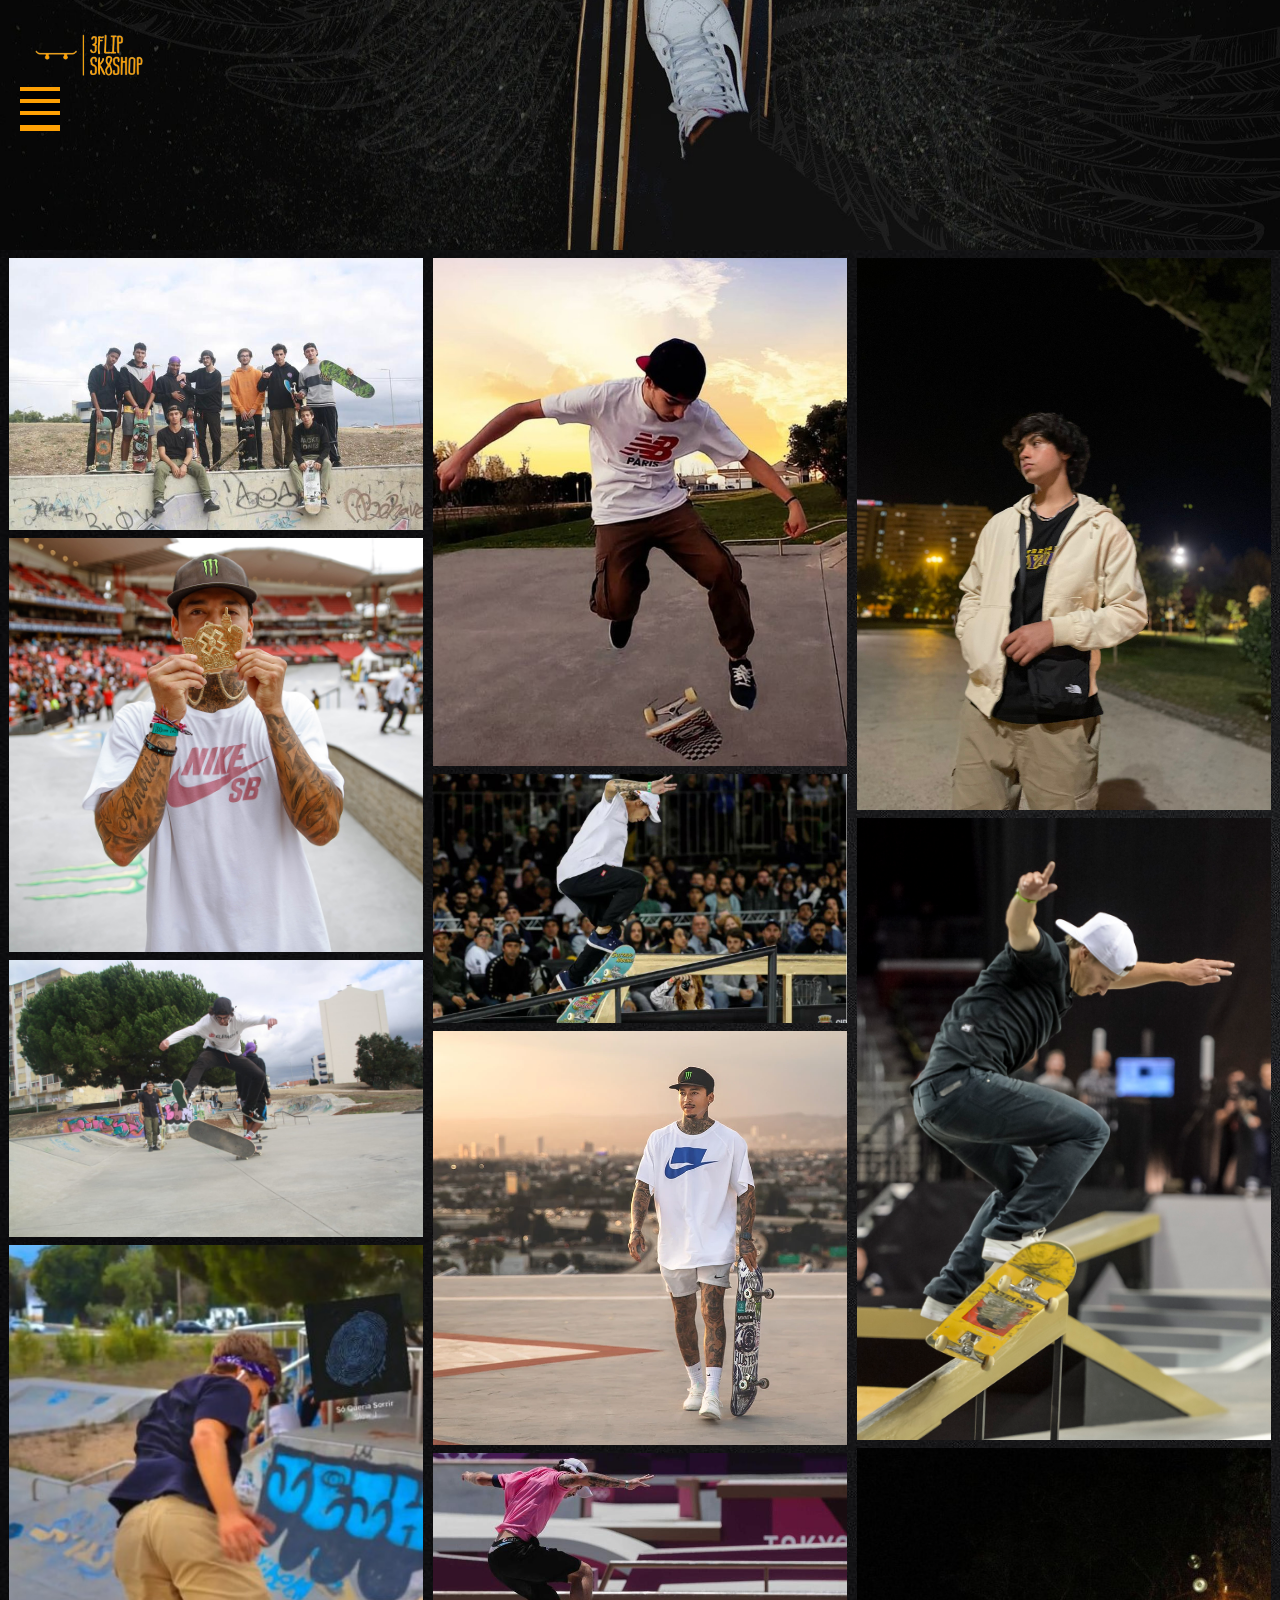
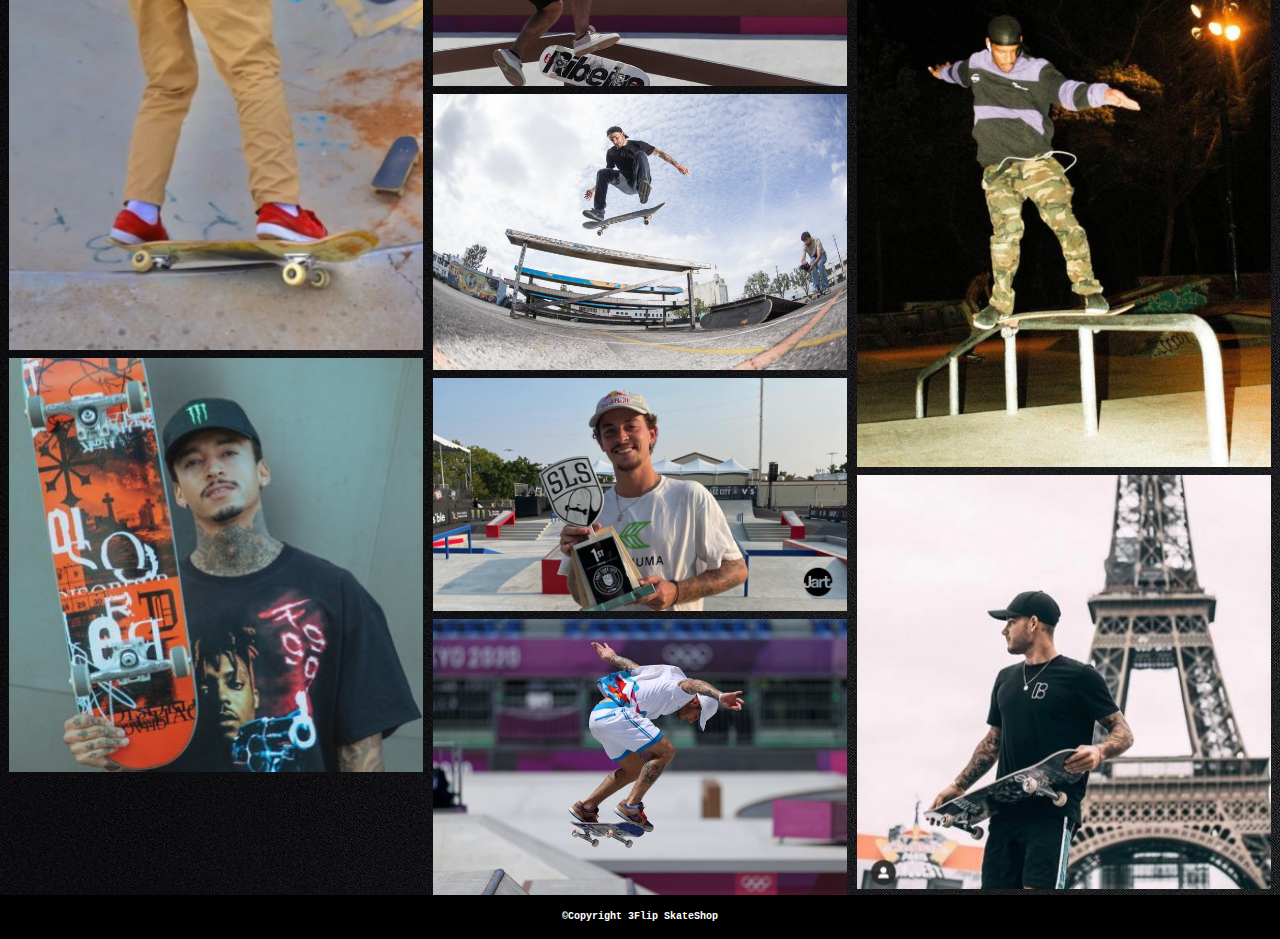
<file: galeria.html>
<!DOCTYPE html>
<html lang="en">
<head>
    <meta charset="UTF-8">
    <link rel="icon" href="imgs/skatered.png">
    <meta http-equiv="X-UA-Compatible" content="IE=edge">
    <meta name="viewport" content="width=device-width, initial-scale=1.0">
    <link rel="stylesheet" href="galeria.css">
    <title>Galeria</title>
</head>
<header>



  <div class="bg-img">
    <div class="container">
      <div class="topnav">
        <img src="imgs/3flip1-removebg-preview__1_-removebg-preview.png">
        <div id="mySidenav" class="sidenav">
          <a href="javascript:void(0)" class="closebtn" onclick="closeNav()">&times;</a>
          <a href="index.html">Home</a>
          <a href="tabuas.html">Tabuas</a>
          <a href="rolamentos.html">Rolamentos</a>
          <a href="lixas.html">Lixas</a>
          <a href="trucks.html">Trucks</a>
         
          <a href="galeria.html"><em>Galeria</em></a>
        </div>

    </div> 

  <div class="hamburguer">
    <span onclick="openNav()"><svg viewBox="0 0 100 80" width="40" height="40">
      <rect width="100" height="20"></rect>
      <rect y="30" width="100" height="20"></rect>
      <rect y="60" width="100" height="25"></rect>
   
    </svg>
  </div>
    </div>
  </div>
</header>

<body>
    

    <div class="row">
        <div class="column">
          <img src="imgs/local.webp">
          <img src="imgs/nyjahv3.jpg">
          <img src="imgs/david.jpg">
          <img src="imgs/vasco.jpg">
          <img src="imgs/nyjahv2.jpg">

        </div>
        <div class="column">
            <img src="imgs/tomas.jpg">
            <img src="imgs/ribeiro.jfif">
            <img src="imgs/nyjah.png">
            <img src="imgs/ribeiro.jpg">
            <img src="imgs/giraud2.jpg">
            <img src="imgs/sls.jpg">
            <img src="imgs/giraud3.jpg">
            

          
        </div>
        <div class="column">
            <img src="imgs/somera.jfif">
               <img src="imgs/shaneoneil.jpg">
               <img src="imgs/vitor.jpg">
               <img src="imgs/giraud.jpg">
        </div>
        <div class="column">
         
          
         
        </div>
      </div>


      <div class="footer">
        <footer>
          <h1>©Copyright 3Flip SkateShop</h1>
        </footer>
    
      </div>


      <script>
        function openNav() {
          document.getElementById("mySidenav").style.width = "250px";
          document.getElementById("main").style.marginLeft = "250px";
        }
        
        /* Set the width of the side navigation to 0 and the left margin of the page content to 0 */
        function closeNav() {
          document.getElementById("mySidenav").style.width = "0";
          document.getElementById("main").style.marginLeft = "0";
        }
      </script>

</body>
</html>
</file>
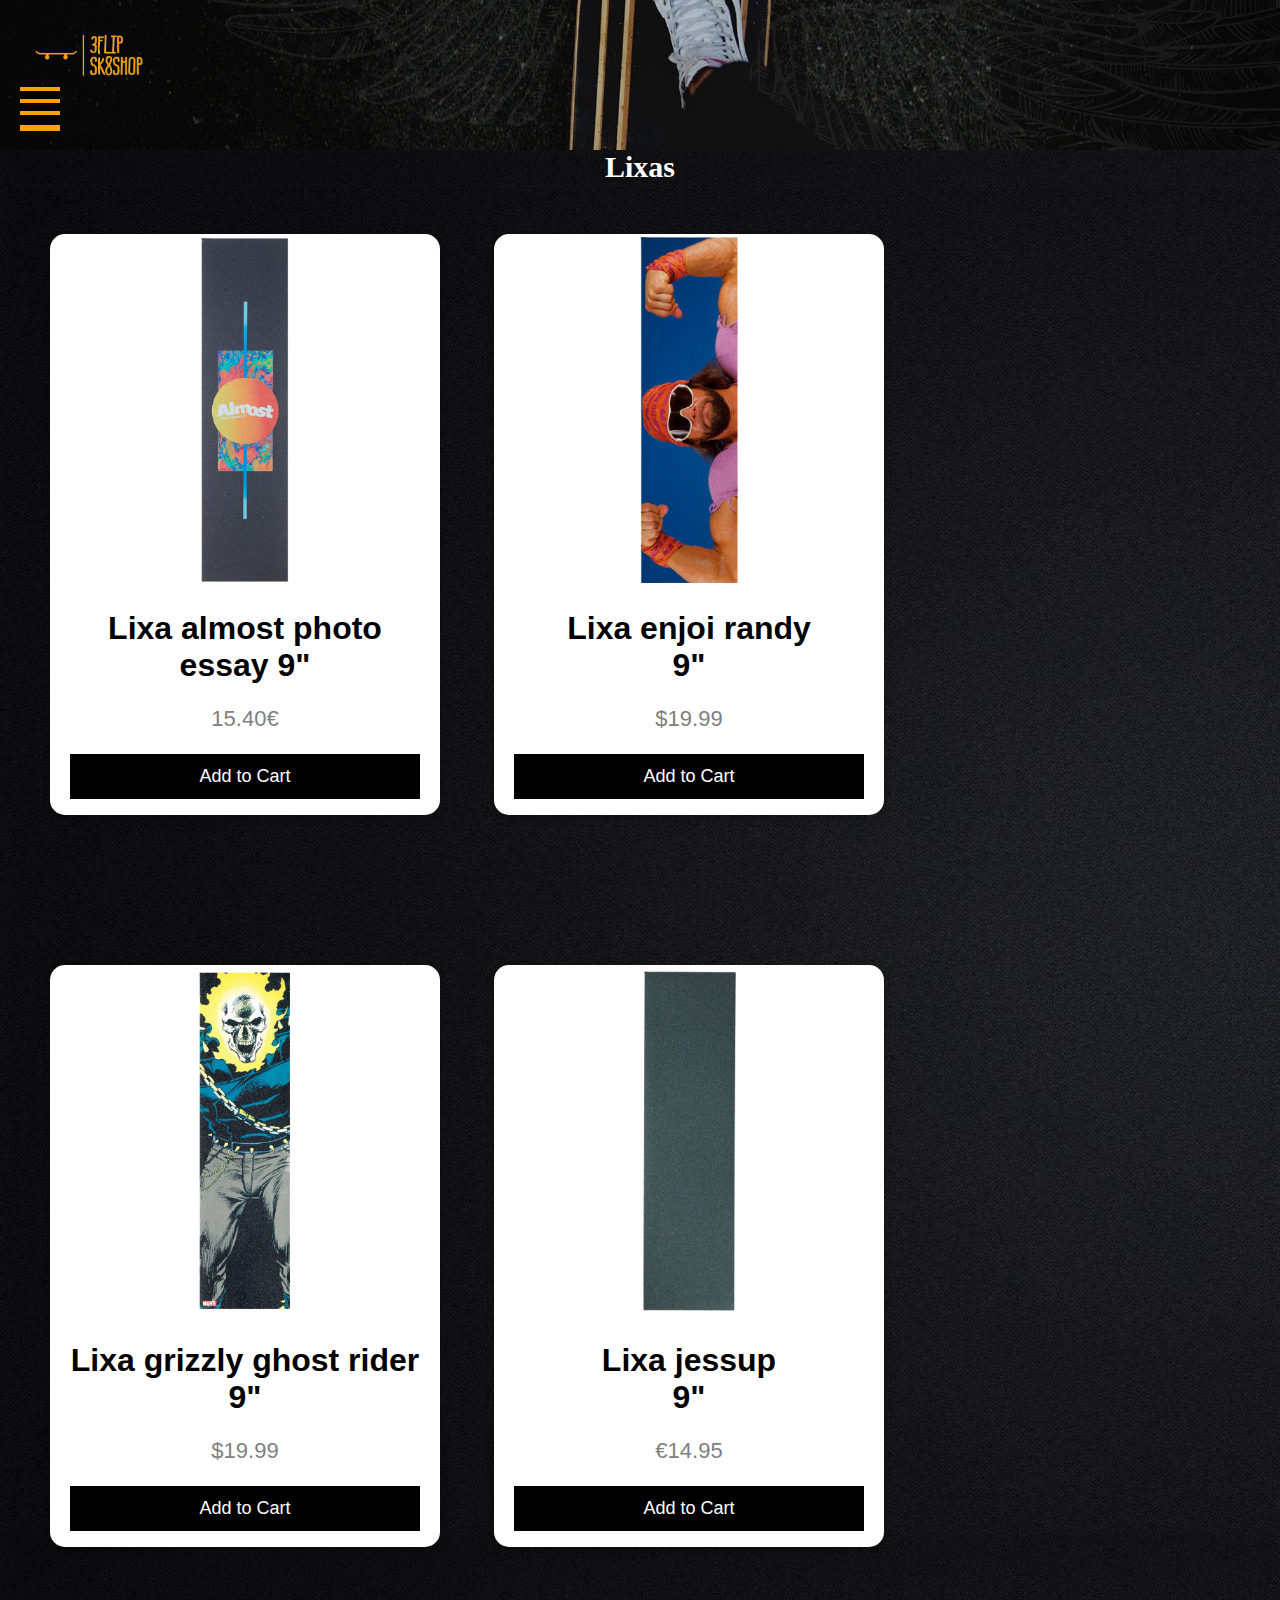
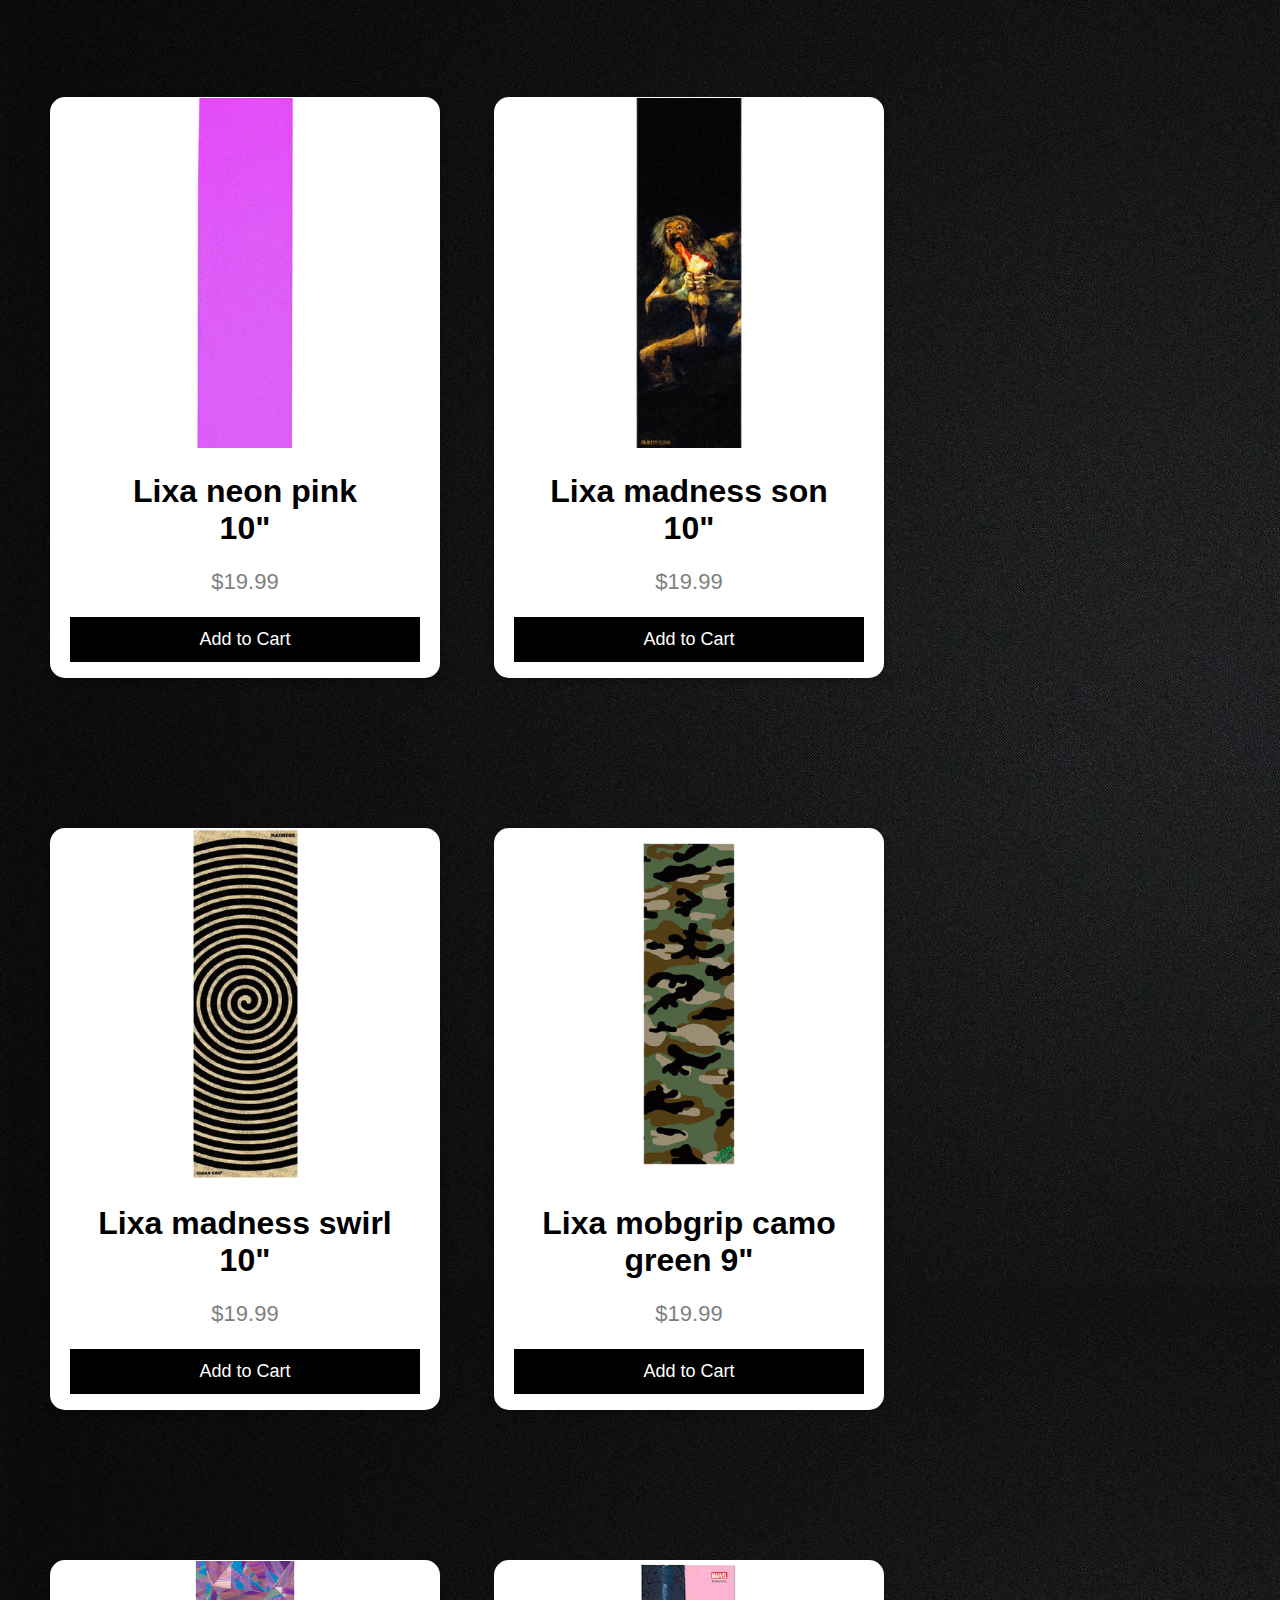
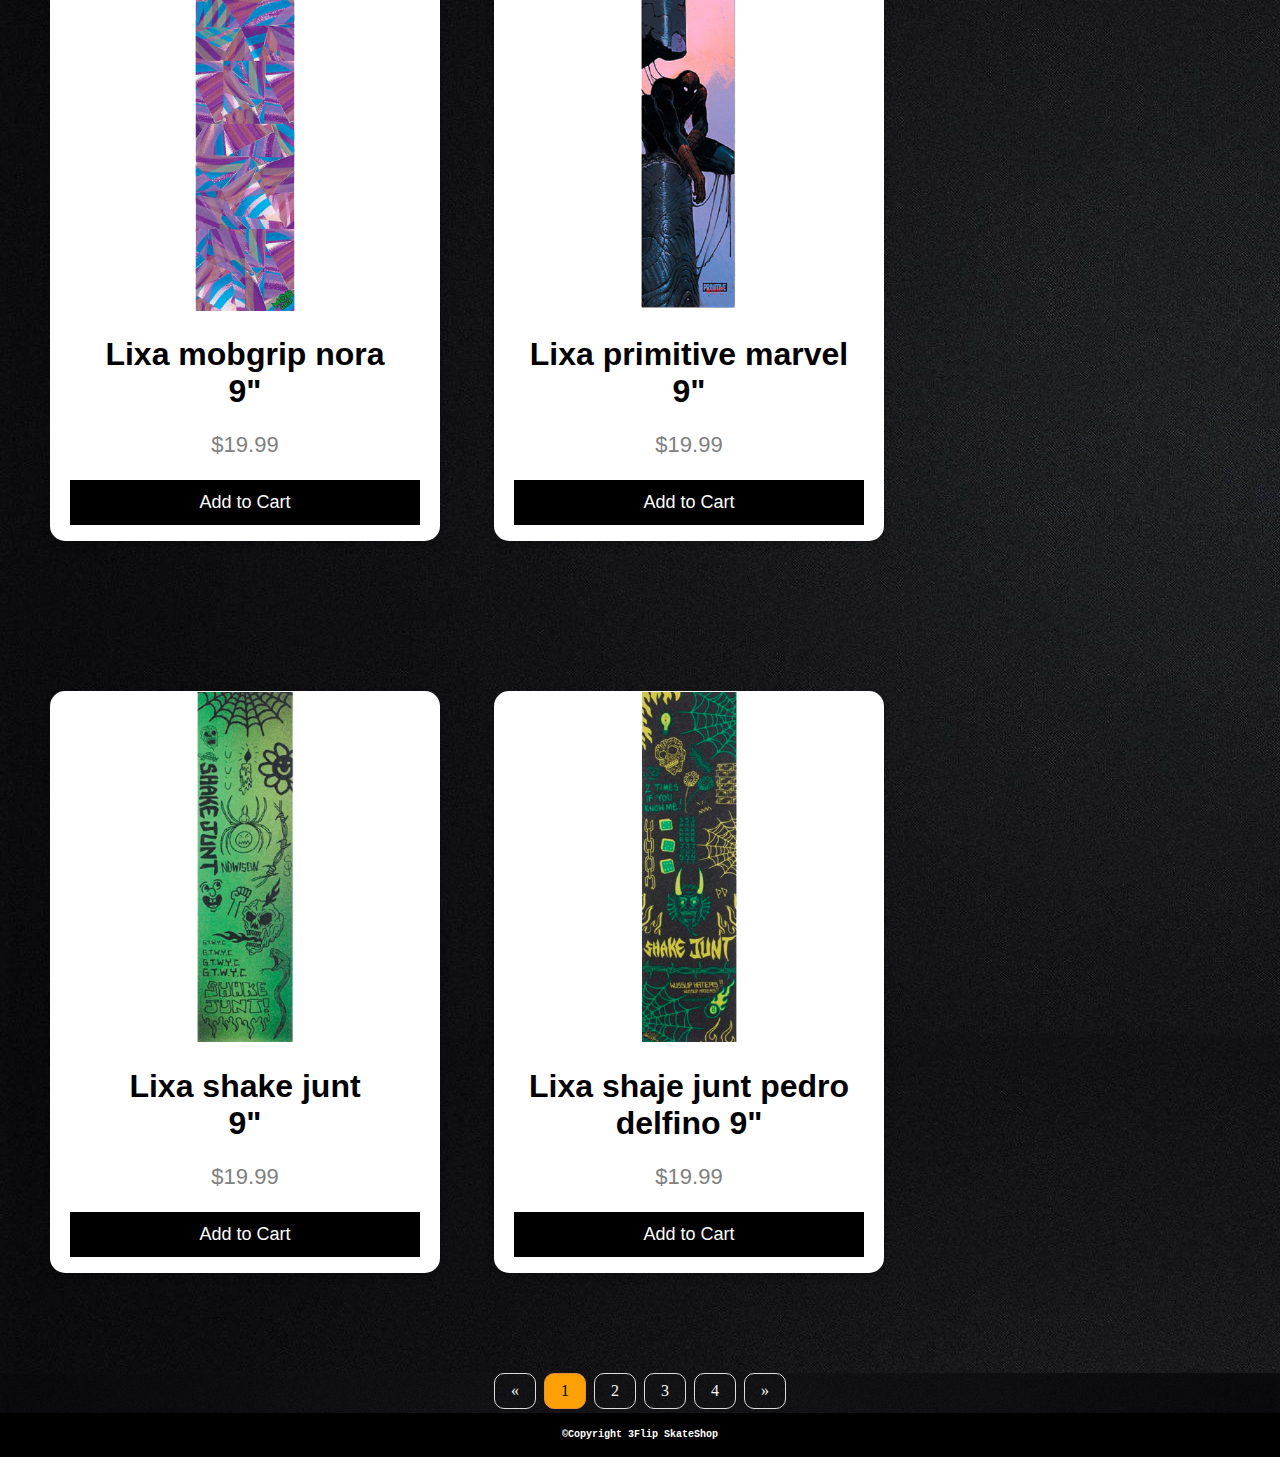
<file: lixas.html>
<!DOCTYPE html>
<html lang="en">
<head>
    <meta charset="UTF-8">
    <link rel="icon" href="imgs/skatered.png">
    <meta http-equiv="X-UA-Compatible" content="IE=edge">
    <meta name="viewport" content="width=device-width, initial-scale=1.0">
    <link rel="stylesheet" href="tabuas.css">
    
    <title>Lixas</title>
</head>
<header>
  
      

  <div class="bg-img">
    <div class="container">
      <div class="topnav">
        <img src="imgs/3flip1-removebg-preview__1_-removebg-preview.png">
        <div id="mySidenav" class="sidenav">
          <a href="javascript:void(0)" class="closebtn" onclick="closeNav()">&times;</a>
          <a href="index.html">Home</a>
          <a href="tabuas.html">Tabuas</a>
          <a href="rolamentos.html">Rolamentos</a>
          <a href="lixas.html"><em>Lixas</em></a>
          <a href="trucks.html">Trucks</a>
       
          <a href="galeria.html">Galeria</a>
        </div>

     
    </div>

    <div class="hamburguer">
      <span onclick="openNav()"><svg viewBox="0 0 100 80" width="40" height="40">
        <rect width="100" height="20"></rect>
        <rect y="30" width="100" height="20"></rect>
        <rect y="60" width="100" height="25"></rect>
     
      </svg>
    </div>
    
  </div>
 </header>
<body>
  <h2>Lixas</h2>
  <div class="compras">
  <div class="card">
    <img src="lixas/lixa-almost-photo-essay-9-removebg-preview.png"style="width:100%">
    <h1>Lixa almost photo essay 9"</h1>
    <p class="price">15.40€</p>
  
    <p><button>Add to Cart</button></p>
  </div>
  <div class="card">
    <img src="lixas/lixa-enjoi-randy-9-removebg-preview.png" alt="Denim Jeans" style="width:100%">
    <h1>Lixa enjoi randy <br>9" </h1>
    <p class="price">$19.99</p>
   
    <p><button>Add to Cart</button></p>
  </div>
  <div class="card">
    <img src="lixas/lixa-grizzly-ghost-rider-cover-boo-johnson-9-removebg-preview.png" alt="Denim Jeans" style="width:100%">
    <h1>Lixa grizzly ghost rider 9" </h1>
    <p class="price">$19.99</p>
    
    <p><button>Add to Cart</button></p>
  </div>
  <div class="card">
    <img src="lixas/lixa-jessup-9-removebg-preview.png" alt="Denim Jeans" style="width:100%">
    <h1>Lixa jessup <br>9"</h1>
    <p class="price">€14.95</p>
    <p></p>
    <p><button>Add to Cart</button></p>
  </div>
  <div class="card">
    <img src="lixas/lixa-jessup-neon-pink-10-removebg-preview.png" alt="Denim Jeans" style="width:100%">
    <h1>Lixa neon pink<br>10"</h1>
    <p class="price">$19.99</p>
    
    <p><button>Add to Cart</button></p>
  </div>
  <div class="card">
    <img src="lixas/lixa-madness-son-10-removebg-preview.png" alt="Denim Jeans" style="width:100%">
    <h1>Lixa madness son<br> 10"</h1>
    <p class="price">$19.99</p>
    
    <p><button>Add to Cart</button></p>
  </div>
  <div class="card">
    <img src="lixas/lixa-madness-swirl-clear-10-removebg-preview.png" alt="Denim Jeans" style="width:100%">
    <h1>Lixa madness swirl  10"</h1>
    <p class="price">$19.99</p>
   
    <p><button>Add to Cart</button></p>
  </div>

  <div class="card">
    <img src="lixas/lixa-mob-grip-camo-green-9-removebg-preview.png" alt="Denim Jeans" style="width:100%">
    <h1>Lixa mobgrip camo green 9"</h1>
    <p class="price">$19.99</p>
    
    <p><button>Add to Cart</button></p>
  </div>

  <div class="card">
    <img src="lixas/lixa-mob-grip-nora-9-removebg-preview.png" alt="Denim Jeans" style="width:100%">
    <h1>Lixa mobgrip nora<br> 9"</h1>
    <p class="price">$19.99</p>
 
    <p><button>Add to Cart</button></p>
  </div>

  <div class="card">
    <img src="lixas/lixa-primitive-marvel-x-moebius-spider-man-9-removebg-preview.png" alt="Denim Jeans" style="width:100%">
    <h1>Lixa primitive marvel 9"</h1>
    <p class="price">$19.99</p>
  
    <p><button>Add to Cart</button></p>
  </div>
  
  <div class="card">
    <img src="lixas/lixa-shake-junt-lotties-9-removebg-preview.png"Denim Jeans" style="width:100%">
    <h1>Lixa shake junt<br> 9"</h1>
    <p class="price">$19.99</p>
    
    <p><button>Add to Cart</button></p>
  </div>
  
  <div class="card">
    <img src="lixas/lixa-shake-junt-pedro-delfino-9-removebg-preview.png" alt="Denim Jeans" style="width:100%">
    <h1>Lixa shaje junt pedro delfino 9"</h1>
    <p class="price">$19.99</p>

    <p><button>Add to Cart</button></p>
  </div>
 


</div>

<div class="center">
<div class="pagination">
  <a href="#">&laquo;</a>
  <a href="#"class="active">1</a>
  <a href="lixas2.html" >2</a>
  <a href="#">3</a>
  <a href="#">4</a>

  <a href="lixas2.html">&raquo;</a>
</div>
</div>

<div class="footer">
  <footer>
    <h1>©Copyright 3Flip SkateShop</h1>
  </footer>

</div>


<script>
  function openNav() {
    document.getElementById("mySidenav").style.width = "250px";
    document.getElementById("main").style.marginLeft = "250px";
  }
  
  /* Set the width of the side navigation to 0 and the left margin of the page content to 0 */
  function closeNav() {
    document.getElementById("mySidenav").style.width = "0";
    document.getElementById("main").style.marginLeft = "0";
  }
</script>

</body>
</html>
</file>
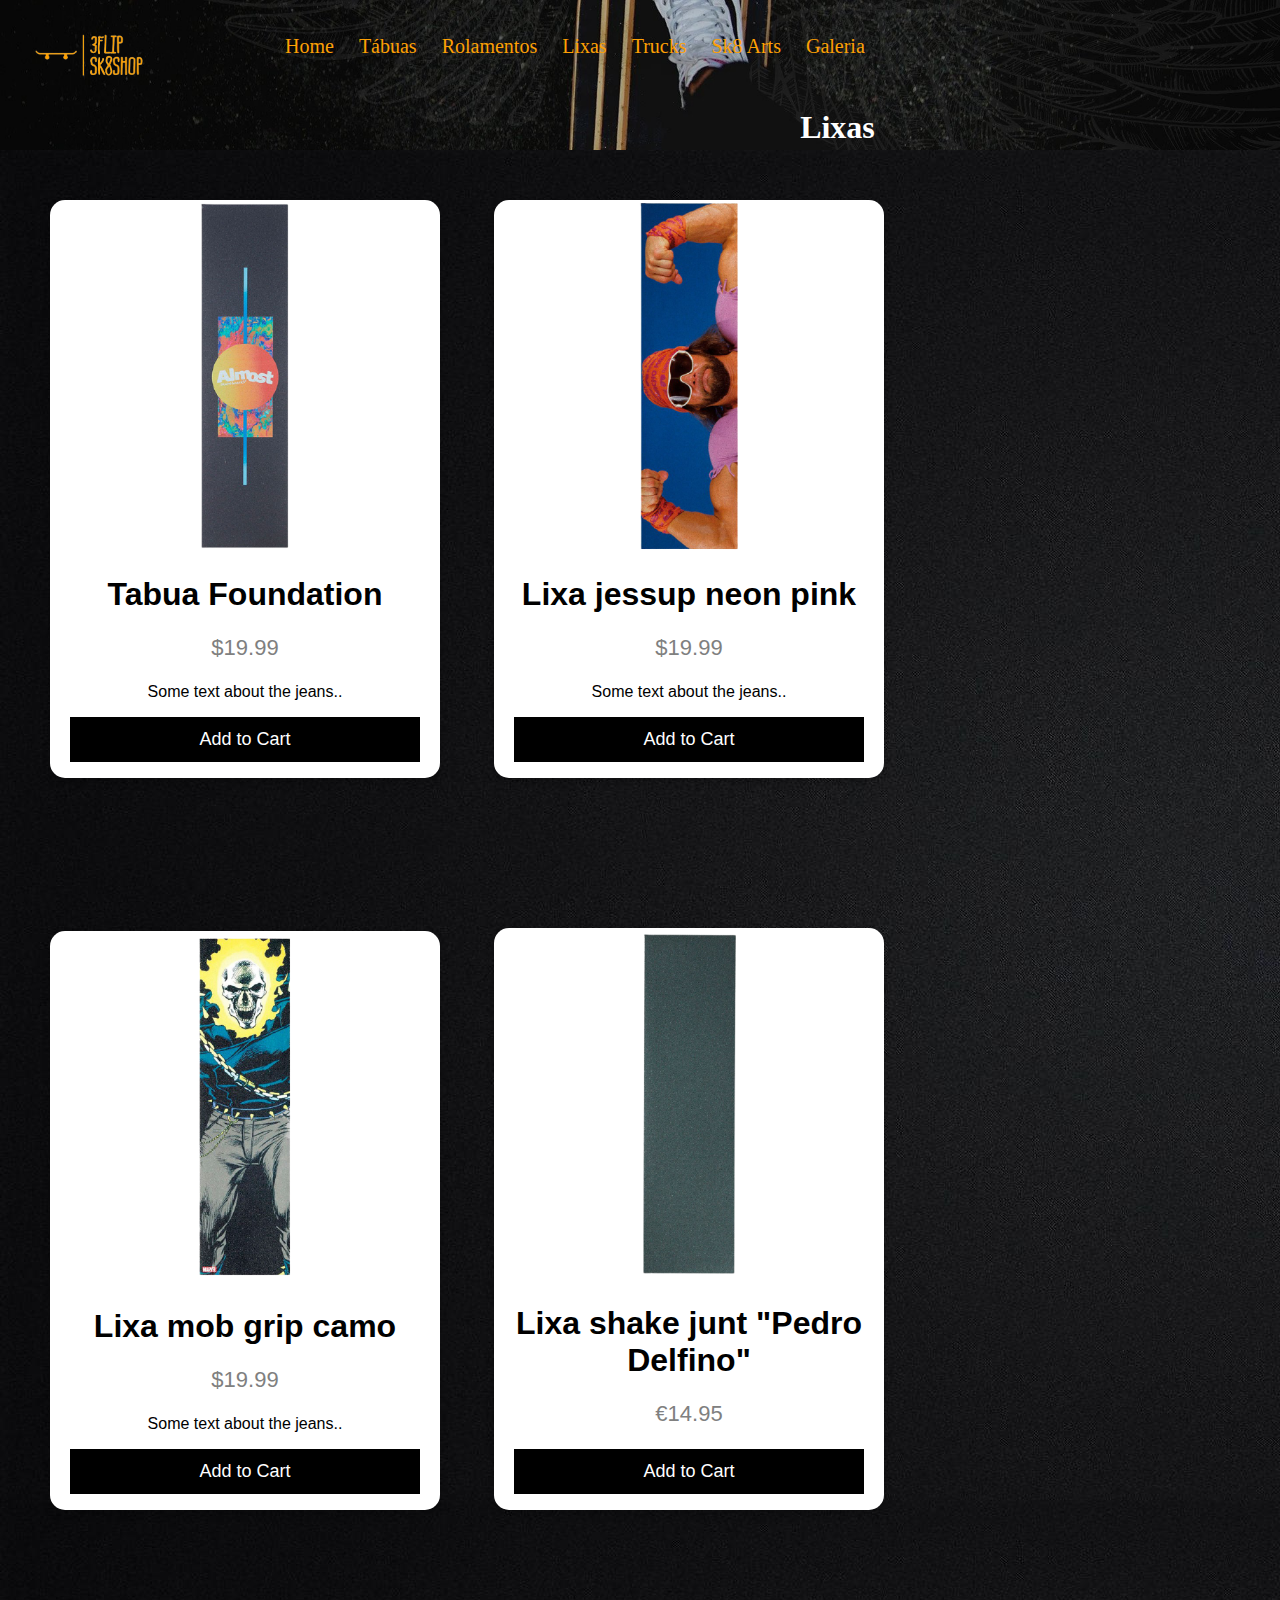
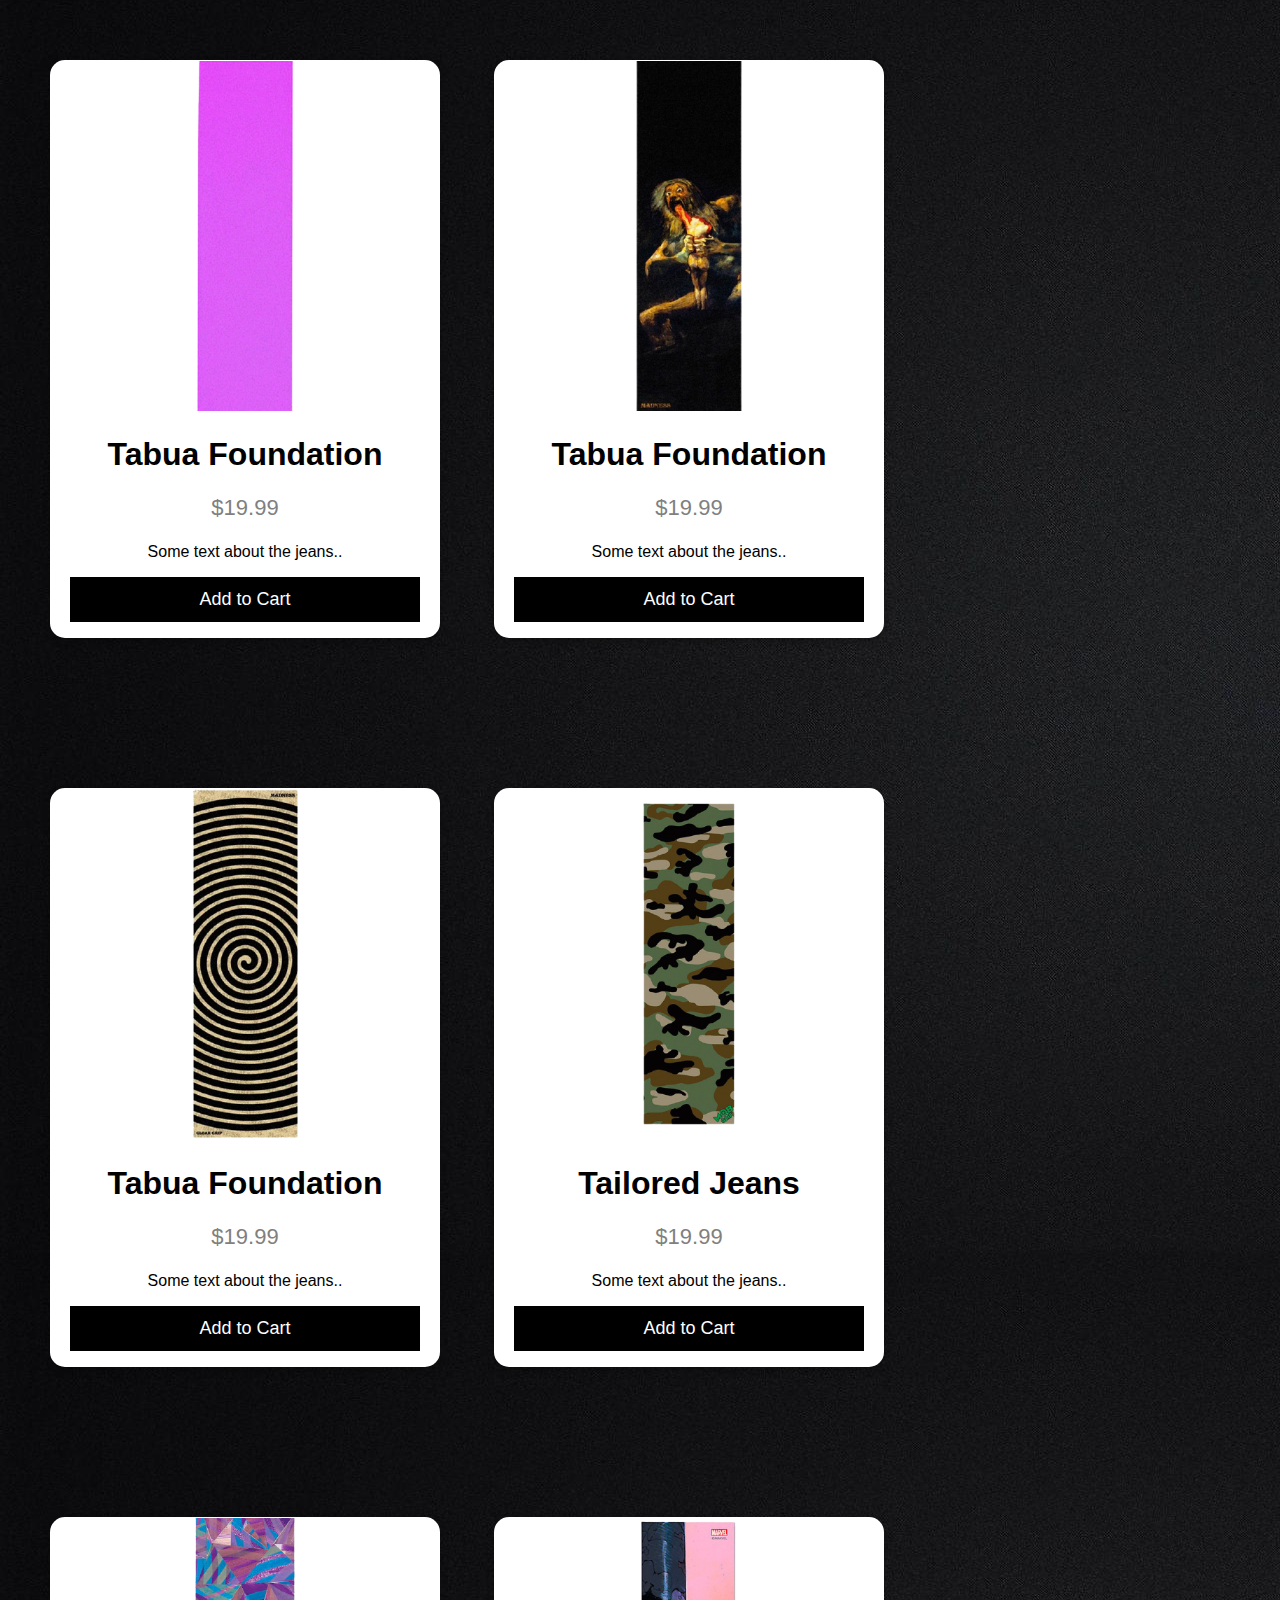
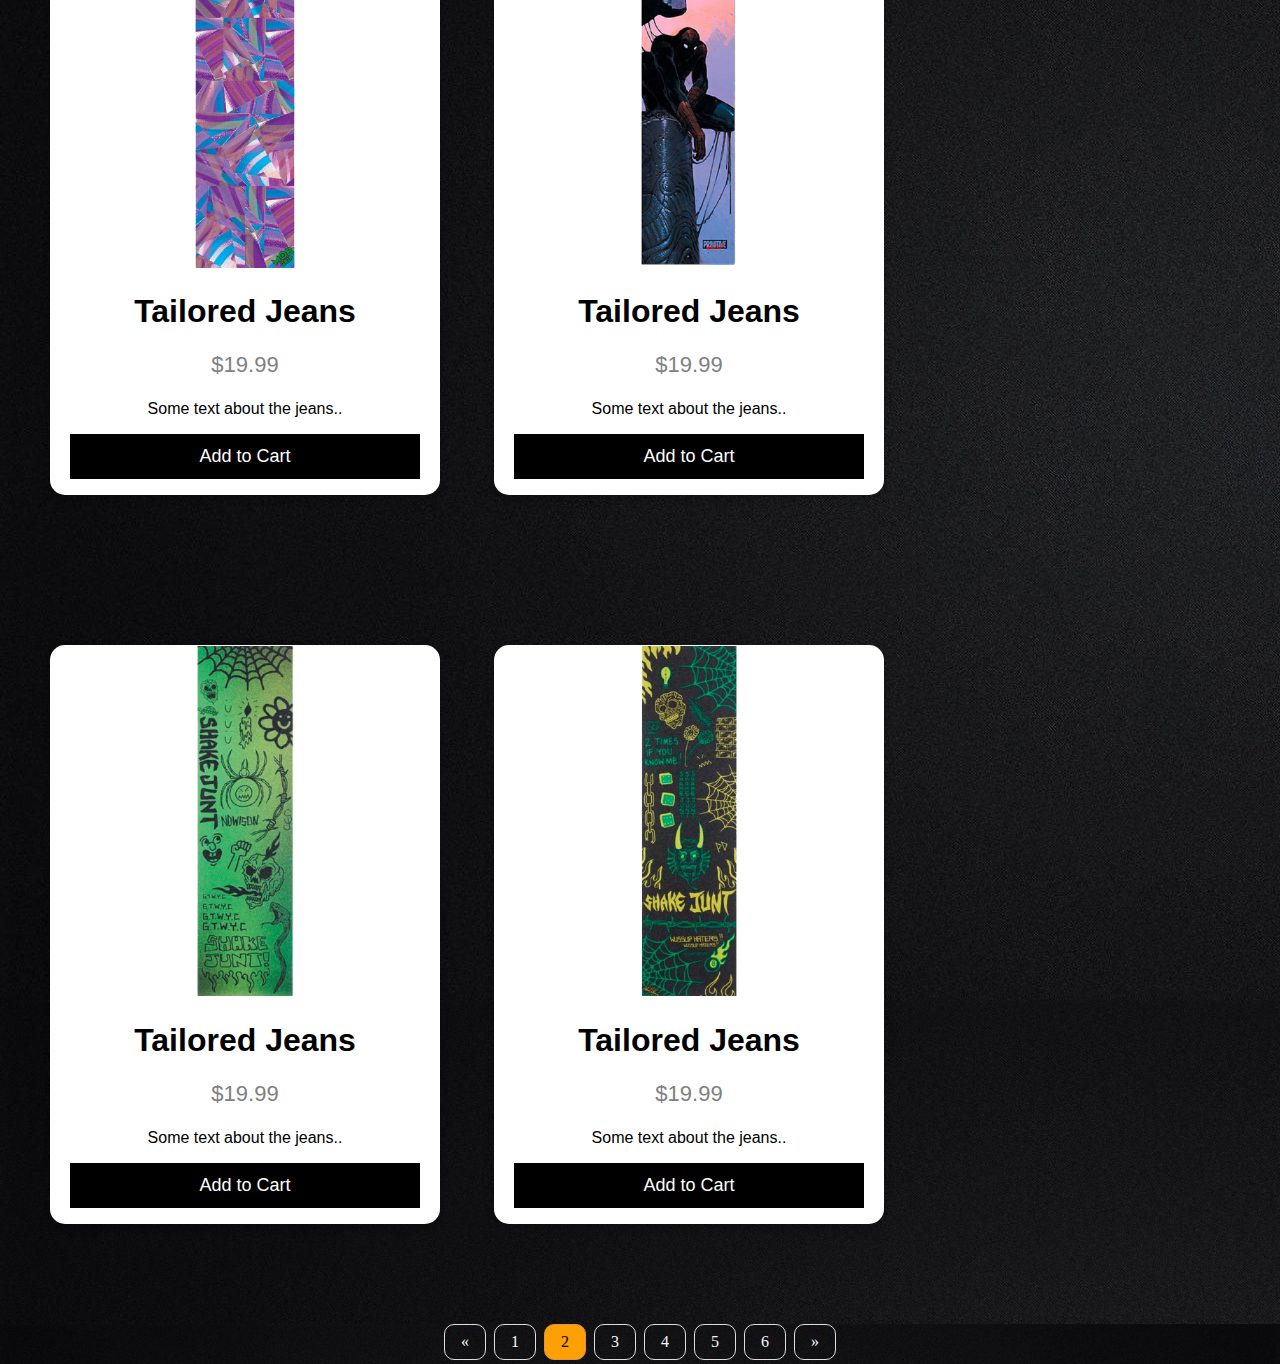
<file: lixas2.html>
<!DOCTYPE html>
<html lang="en">
<head>
    <meta charset="UTF-8">
    <link rel="icon" href="imgs/skatered.png">
    <meta http-equiv="X-UA-Compatible" content="IE=edge">
    <meta name="viewport" content="width=device-width, initial-scale=1.0">
    <link rel="stylesheet" href="tabuas.css">
    
    <title>Lixas</title>
</head>
<header>
  
      

    <div class="bg-img">
        <div class="container">
          <div class="topnav">
            <img src="imgs/3flip1-removebg-preview__1_-removebg-preview.png">
             <a href="index.html">Home</a>
            <a href="tabuas.html">Tábuas</a>
            <a href="rolamentos.html ">Rolamentos</a>
             <a href="lixas.html"><em>Lixas</em></a>
             <a href="trucks.html">Trucks</a>
            <a href="#section1  ">Sk8 Arts</a>
            <a href="galeria.html">Galeria</a>
           
               
        </div> 
        <div class="titulo">
        <h1>Lixas</h1>
      </div>
    </div>
    
  </div>
 </header>
<body>
  <div class="compras">
  <div class="card">
    <img src="lixas/lixa-almost-photo-essay-9-removebg-preview.png"style="width:100%">
    <h1>Tabua Foundation</h1>
    <p class="price">$19.99</p>
    <p>Some text about the jeans..</p>
    <p><button>Add to Cart</button></p>
  </div>
  <div class="card">
    <img src="lixas/lixa-enjoi-randy-9-removebg-preview.png" alt="Denim Jeans" style="width:100%">
    <h1>Lixa jessup neon pink </h1>
    <p class="price">$19.99</p>
    <p>Some text about the jeans..</p>
    <p><button>Add to Cart</button></p>
  </div>
  <div class="card">
    <img src="lixas/lixa-grizzly-ghost-rider-cover-boo-johnson-9-removebg-preview.png" alt="Denim Jeans" style="width:100%">
    <h1>Lixa mob grip camo </h1>
    <p class="price">$19.99</p>
    <p>Some text about the jeans..</p>
    <p><button>Add to Cart</button></p>
  </div>
  <div class="card">
    <img src="lixas/lixa-jessup-9-removebg-preview.png" alt="Denim Jeans" style="width:100%">
    <h1>Lixa shake junt "Pedro Delfino"</h1>
    <p class="price">€14.95</p>
    <p></p>
    <p><button>Add to Cart</button></p>
  </div>
  <div class="card">
    <img src="lixas/lixa-jessup-neon-pink-10-removebg-preview.png" alt="Denim Jeans" style="width:100%">
    <h1>Tabua Foundation</h1>
    <p class="price">$19.99</p>
    <p>Some text about the jeans..</p>
    <p><button>Add to Cart</button></p>
  </div>
  <div class="card">
    <img src="lixas/lixa-madness-son-10-removebg-preview.png" alt="Denim Jeans" style="width:100%">
    <h1>Tabua Foundation</h1>
    <p class="price">$19.99</p>
    <p>Some text about the jeans..</p>
    <p><button>Add to Cart</button></p>
  </div>
  <div class="card">
    <img src="lixas/lixa-madness-swirl-clear-10-removebg-preview.png" alt="Denim Jeans" style="width:100%">
    <h1>Tabua Foundation</h1>
    <p class="price">$19.99</p>
    <p>Some text about the jeans..</p>
    <p><button>Add to Cart</button></p>
  </div>

  <div class="card">
    <img src="lixas/lixa-mob-grip-camo-green-9-removebg-preview.png" alt="Denim Jeans" style="width:100%">
    <h1>Tailored Jeans</h1>
    <p class="price">$19.99</p>
    <p>Some text about the jeans..</p>
    <p><button>Add to Cart</button></p>
  </div>

  <div class="card">
    <img src="lixas/lixa-mob-grip-nora-9-removebg-preview.png" alt="Denim Jeans" style="width:100%">
    <h1>Tailored Jeans</h1>
    <p class="price">$19.99</p>
    <p>Some text about the jeans..</p>
    <p><button>Add to Cart</button></p>
  </div>

  <div class="card">
    <img src="lixas/lixa-primitive-marvel-x-moebius-spider-man-9-removebg-preview.png" alt="Denim Jeans" style="width:100%">
    <h1>Tailored Jeans</h1>
    <p class="price">$19.99</p>
    <p>Some text about the jeans..</p>
    <p><button>Add to Cart</button></p>
  </div>
  
  <div class="card">
    <img src="lixas/lixa-shake-junt-lotties-9-removebg-preview.png"Denim Jeans" style="width:100%">
    <h1>Tailored Jeans</h1>
    <p class="price">$19.99</p>
    <p>Some text about the jeans..</p>
    <p><button>Add to Cart</button></p>
  </div>
  
  <div class="card">
    <img src="lixas/lixa-shake-junt-pedro-delfino-9-removebg-preview.png" alt="Denim Jeans" style="width:100%">
    <h1>Tailored Jeans</h1>
    <p class="price">$19.99</p>
    <p>Some text about the jeans..</p>
    <p><button>Add to Cart</button></p>
  </div>
  

</div>

<div class="center">
<div class="pagination">
  <a href="lixas.html">&laquo;</a>
  <a href="lixas.html">1</a>
  <a href="#"class="active" >2</a>
  <a href="#">3</a>
  <a href="#">4</a>
  <a href="#">5</a>
  <a href="#">6</a>
  <a href="#">&raquo;</a>
</div>
</div>
</body>
</html>
</file>
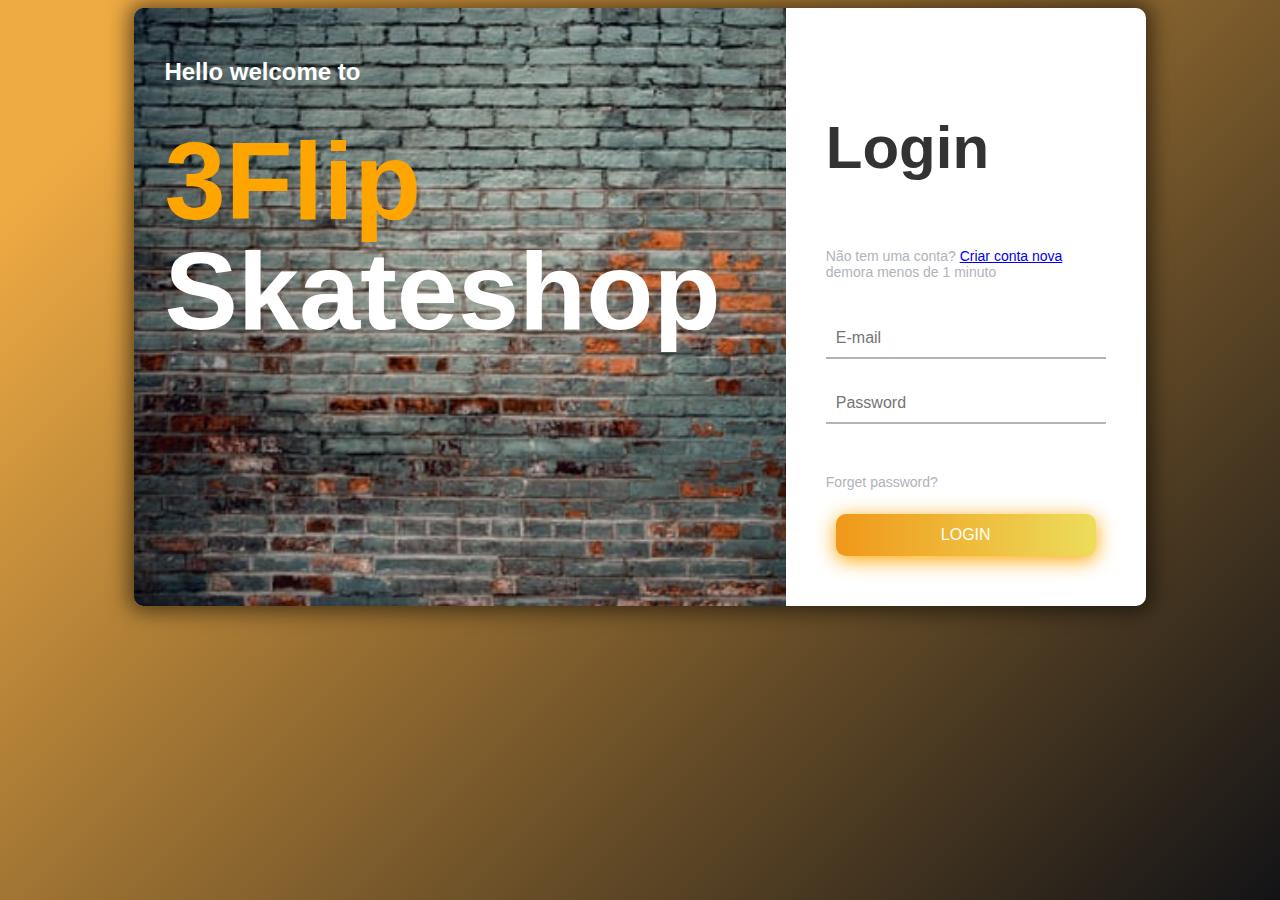
<file: login.html>
<!DOCTYPE html>
<html lang="en">
<head>
    <meta charset="UTF-8">
    <link rel="icon" href="imgs/skatered.png">
    <meta http-equiv="X-UA-Compatible" content="IE=edge">
    <meta name="viewport" content="width=device-width, initial-scale=1.0">
    <link rel="stylesheet" href="login.css">
    <title>Login</title>
</head>


<body>

        <!-- partial:index.partial.html -->
        <div class="box-form">
            <div class="left">
                <div class="overlay">
                <h2>Hello welcome to</h2>
            <h1><em>3Flip</em> Skateshop</h1>             
               
                </div>
            </div>
            
            <form action="index.html">
                <div class="right">
                <h5>Login</h5>
                <p>Não tem uma conta?  <a href="registar.html">Criar conta nova</a> demora menos de 1 minuto</p>
                <div class="inputs">
                    <input type="text" pattern="[^ @]*@[^ @]*" placeholder="E-mail" required>
                    <br>
                    <input type="password" placeholder="Password" required>
                </div>
                    
                    <br><br>
                    
                <div class="remember-me--forget-password">
         
                    <p>Forget password?</p>
                </div>
               
                  <a href="index.html"><button>Login</button></a>
            </div>
        </div>
        </div>
    </form>
</body>
</html>
</file>
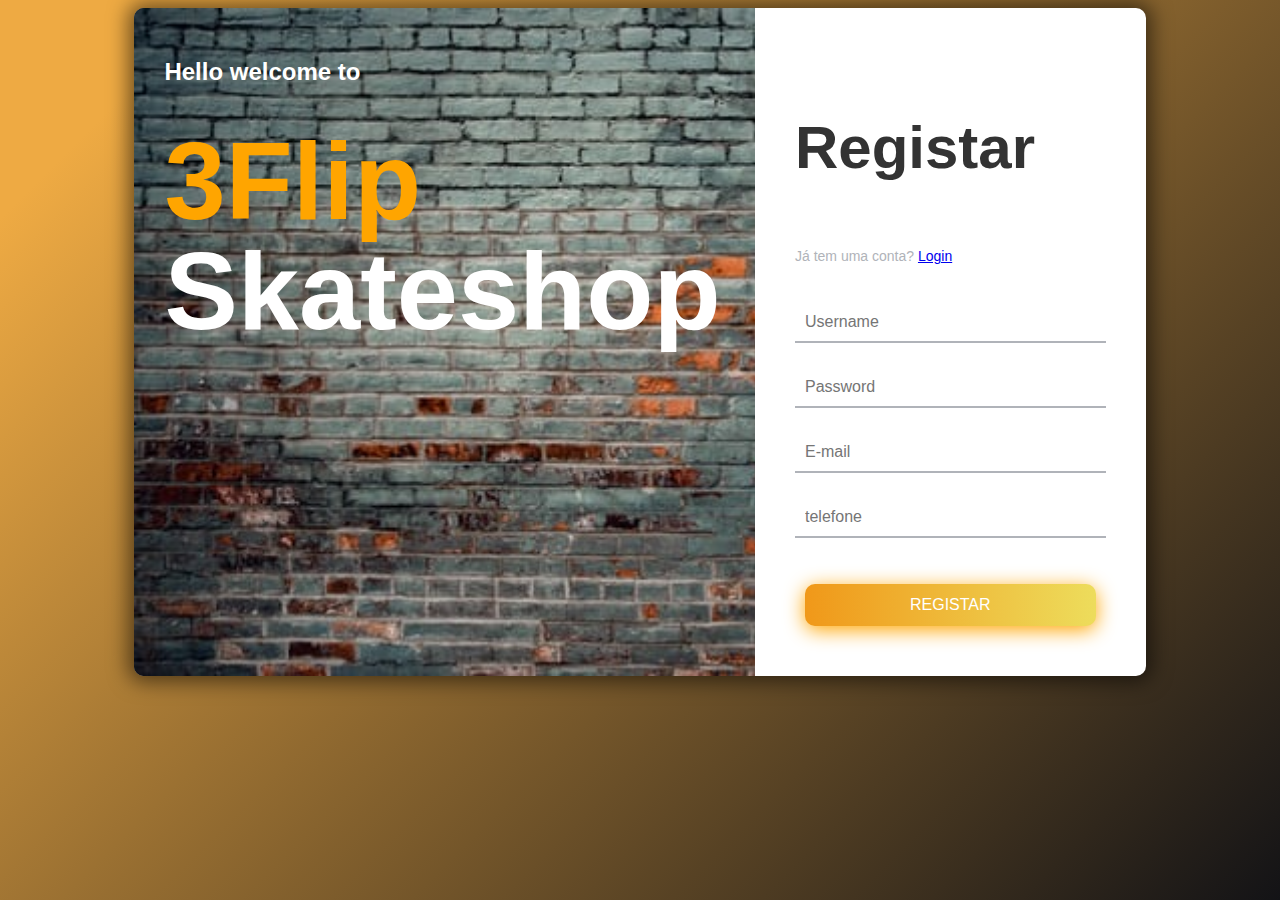
<file: registar.html>
<!DOCTYPE html>
<html lang="en">
<head>
    <meta charset="UTF-8">
    <link rel="icon" href="imgs/skatered.png">
    <meta http-equiv="X-UA-Compatible" content="IE=edge">
    <meta name="viewport" content="width=device-width, initial-scale=1.0">
    <link rel="stylesheet" href="login.css">
    <title>Registar</title>
</head>


<body>

        <!-- partial:index.partial.html -->
        <div class="box-form">
            <div class="left">
                <div class="overlay">
                <h2>Hello welcome to</h2>
            <h1><em>3Flip</em> Skateshop</h1>             
               
                </div>
            </div>
            
            <form action="index.html">
                <div class="right">
                <h5>Registar</h5>
                <p>Já tem uma conta?  <a href="login.html">Login</a></p>
                <div class="inputs">
                    <input type="text" placeholder="Username" required>
                    <br>
                    <input type="password" placeholder="Password" required>
                    <br>
                    <input type="text" pattern="[^ @]*@[^ @]*" placeholder="E-mail" required="@">
                    <br>
                    <input type="text" placeholder="telefone" required>
                </div>
                    
                    <br><br>
                    
                <div class="remember-me--forget-password">
         
             
                </div>
                <button>Registar</button></a>
            
        </div>
    </form>
</body>
</html>
</file>
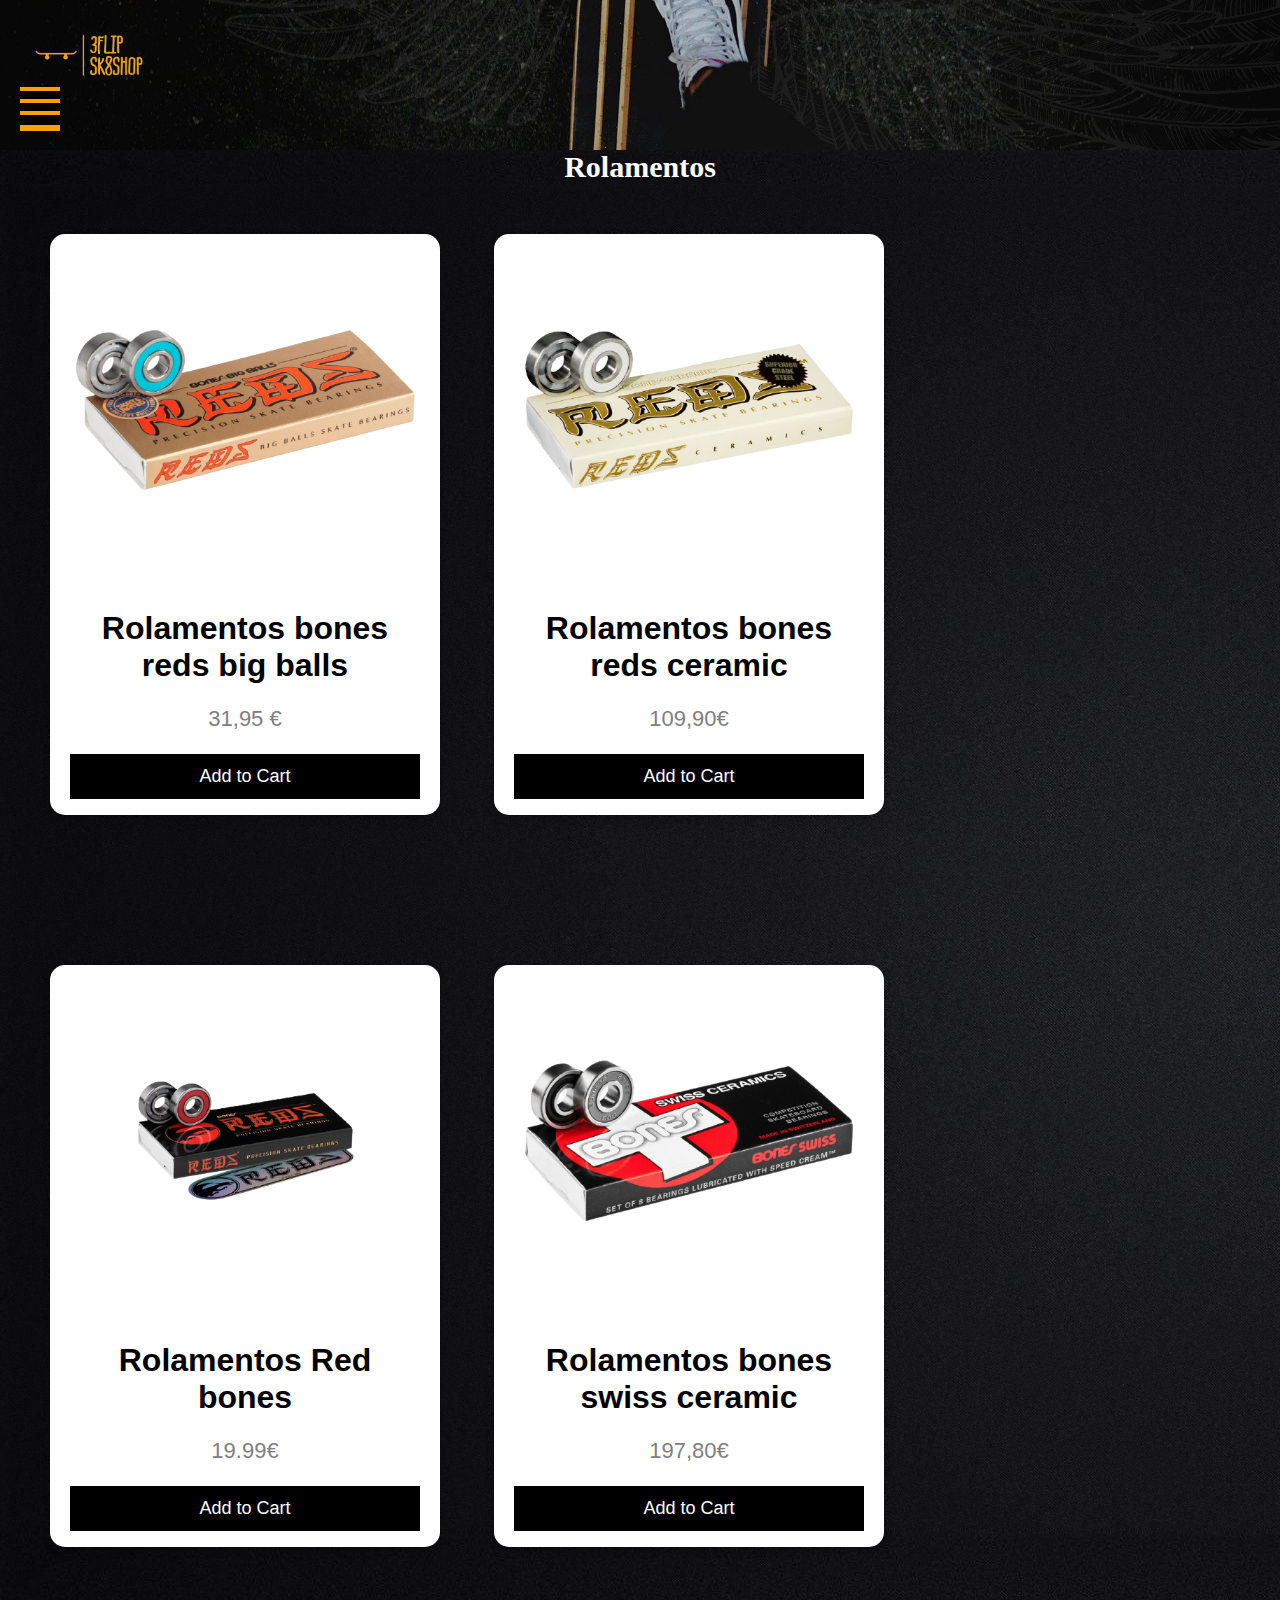
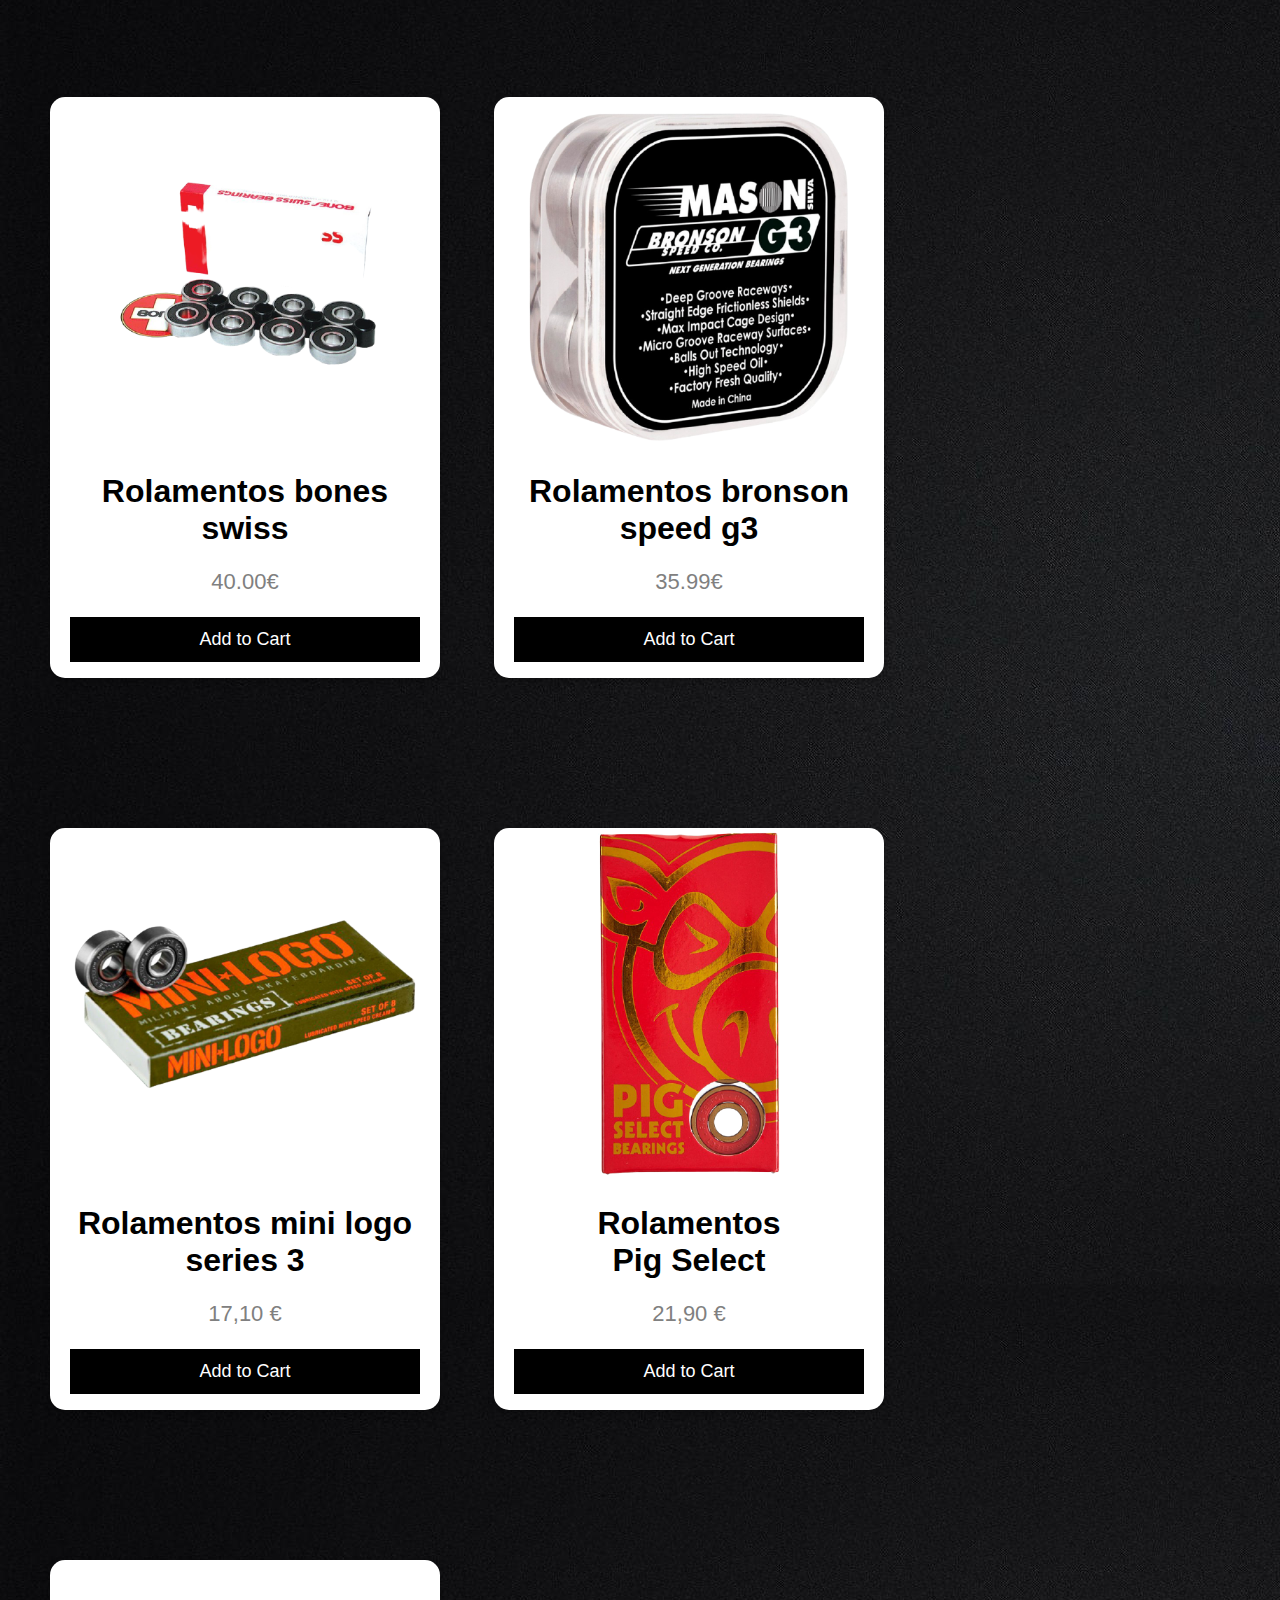
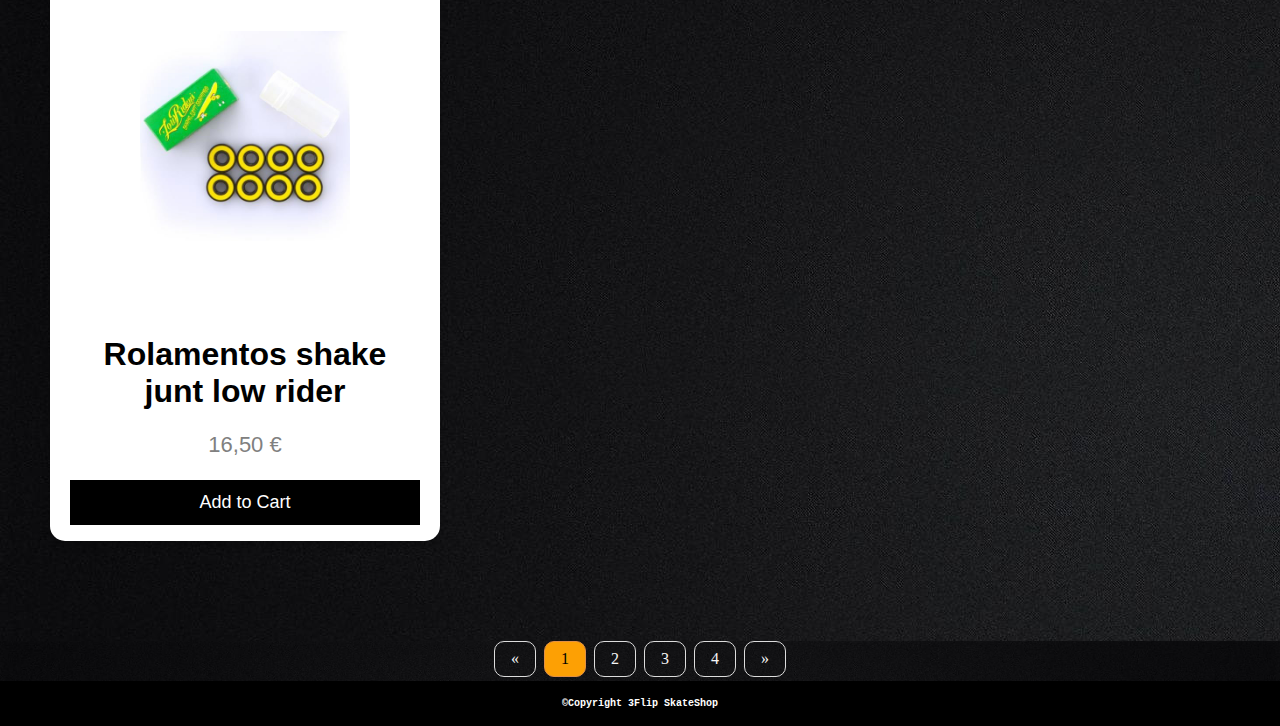
<file: rolamentos.html>
<!DOCTYPE html>
<html lang="en">
<head>
    <meta charset="UTF-8">
    <link rel="icon" href="imgs/skatered.png">
    <meta http-equiv="X-UA-Compatible" content="IE=edge">
    <meta name="viewport" content="width=device-width, initial-scale=1.0">
    <link rel="stylesheet" href="tabuas.css">
    
    <title>Rolamentos</title>
</head>
<header>
  
      

   
  <div class="bg-img">
    <div class="container">
      <div class="topnav">
        <img src="imgs/3flip1-removebg-preview__1_-removebg-preview.png">
        <div id="mySidenav" class="sidenav">
          <a href="javascript:void(0)" class="closebtn" onclick="closeNav()">&times;</a>
          <a href="index.html">Home</a>
          <a href="tabuas.html">Tabuas</a>
          <a href="rolamentos.html"><em>Rolamentos</em></a>
          <a href="lixas.html">Lixas</a>
          <a href="trucks.html">Trucks</a>
        
          <a href="galeria.html">Galeria</a>
          
          
        </div>

     
    </div>

    <div class="hamburguer">
      <span onclick="openNav()"><svg viewBox="0 0 100 80" width="40" height="40">
        <rect width="100" height="20"></rect>
        <rect y="30" width="100" height="20"></rect>
        <rect y="60" width="100" height="25"></rect>
     
      </svg>
    </div>
  </div>
 </header>
<body>
  <h2>Rolamentos</h2>
  <div class="compras">
  <div class="card">
    <img src="rolamentos/rolamentos-bones-reds-big-balls--removebg-preview.png" alt="Denim Jeans" style="width:100%">
    <h1>Rolamentos bones reds big balls</h1>
    <p class="price">31,95 €</p>
    <p></p>
    <p><button>Add to Cart</button></p>
  </div>
  <div class="card">
    <img src="rolamentos/rolamentos-bones-reds-ceramic-pt-removebg-preview.png" alt="Denim Jeans" style="width:100%">
    <h1>Rolamentos bones reds ceramic</h1>
    <p class="price">109,90€</p>
    <p></p>
    <p><button>Add to Cart</button></p>
  </div>
  <div class="card">
    <img src="rolamentos/rolamentos-bones-reds-removebg-preview.png" alt="Denim Jeans" style="width:100%">
    <h1>Rolamentos Red bones</h1>
    <p class="price">19.99€</p>
    <p></p>
    <p><button>Add to Cart</button></p>
  </div>
  <div class="card">
    <img src="rolamentos/rolamentos-bones-swiss-ceramic-pt-removebg-preview.png" alt="Denim Jeans" style="width:100%">
    <h1>Rolamentos bones swiss ceramic</h1>
    <p class="price">197,80€</p>
    <p></p>
    <p><button>Add to Cart</button></p>
  </div>
  <div class="card">
    <img src="rolamentos/rolamentos-bones-swiss-pt-removebg-preview.png" alt="Denim Jeans" style="width:100%">
    <h1>Rolamentos bones swiss
    </h1>
    <p class="price">40.00€</p>
    <p></p>
    <p><button>Add to Cart</button></p>
  </div>
 
  <div class="card">
    <img src="rolamentos/rolamentos-bronson-speed-g3-mason-silva-removebg-preview.png" alt="Denim Jeans" style="width:100%">
    <h1>Rolamentos bronson speed g3</h1>
    <p class="price">35.99€</p>
    <p></p>
    <p><button>Add to Cart</button></p>
  </div>

  <div class="card">
    <img src="rolamentos/rolamentos-mini-logo-series-3--removebg-preview.png" alt="Denim Jeans" style="width:100%">
    <h1>Rolamentos mini logo series 3</h1>
    <p class="price">17,10 €</p>
    <p></p>
    <p><button>Add to Cart</button></p>
  </div>

  <div class="card">
    <img src="rolamentos/rolamentos-pig-select-removebg-preview.png" alt="Denim Jeans" style="width:100%">
    <h1>Rolamentos<br> Pig Select</h1>
    <p class="price">21,90 €</p>
    <p></p>
    <p><button>Add to Cart</button></p>
  </div>

  <div class="card">
    <img src="rolamentos/rolamentos-shake-junt-low-rider-.jpg" alt="Denim Jeans" style="width:100%">
    <h1>Rolamentos shake junt low rider</h1>
    <p class="price">16,50 €</p>
    <p></p>
    <p><button>Add to Cart</button></p>
  </div>

</div>

<div class="center">
  <div class="pagination">
    <a href="#">&laquo;</a>
    <a href="#"class="active">1</a>
    <a href="rolamentos2.html" >2</a>
    <a href="#">3</a>
    <a href="#">4</a>

    <a href="rolamentos2.html">&raquo;</a>
  </div>
  </div>


  <div class="footer">
    <footer>
      <h1>©Copyright 3Flip SkateShop</h1>
    </footer>

  </div>
  <script>
    function openNav() {
      document.getElementById("mySidenav").style.width = "250px";
      document.getElementById("main").style.marginLeft = "250px";
    }
    
    /* Set the width of the side navigation to 0 and the left margin of the page content to 0 */
    function closeNav() {
      document.getElementById("mySidenav").style.width = "0";
      document.getElementById("main").style.marginLeft = "0";
    }
  </script>
</body>
</html>
</file>
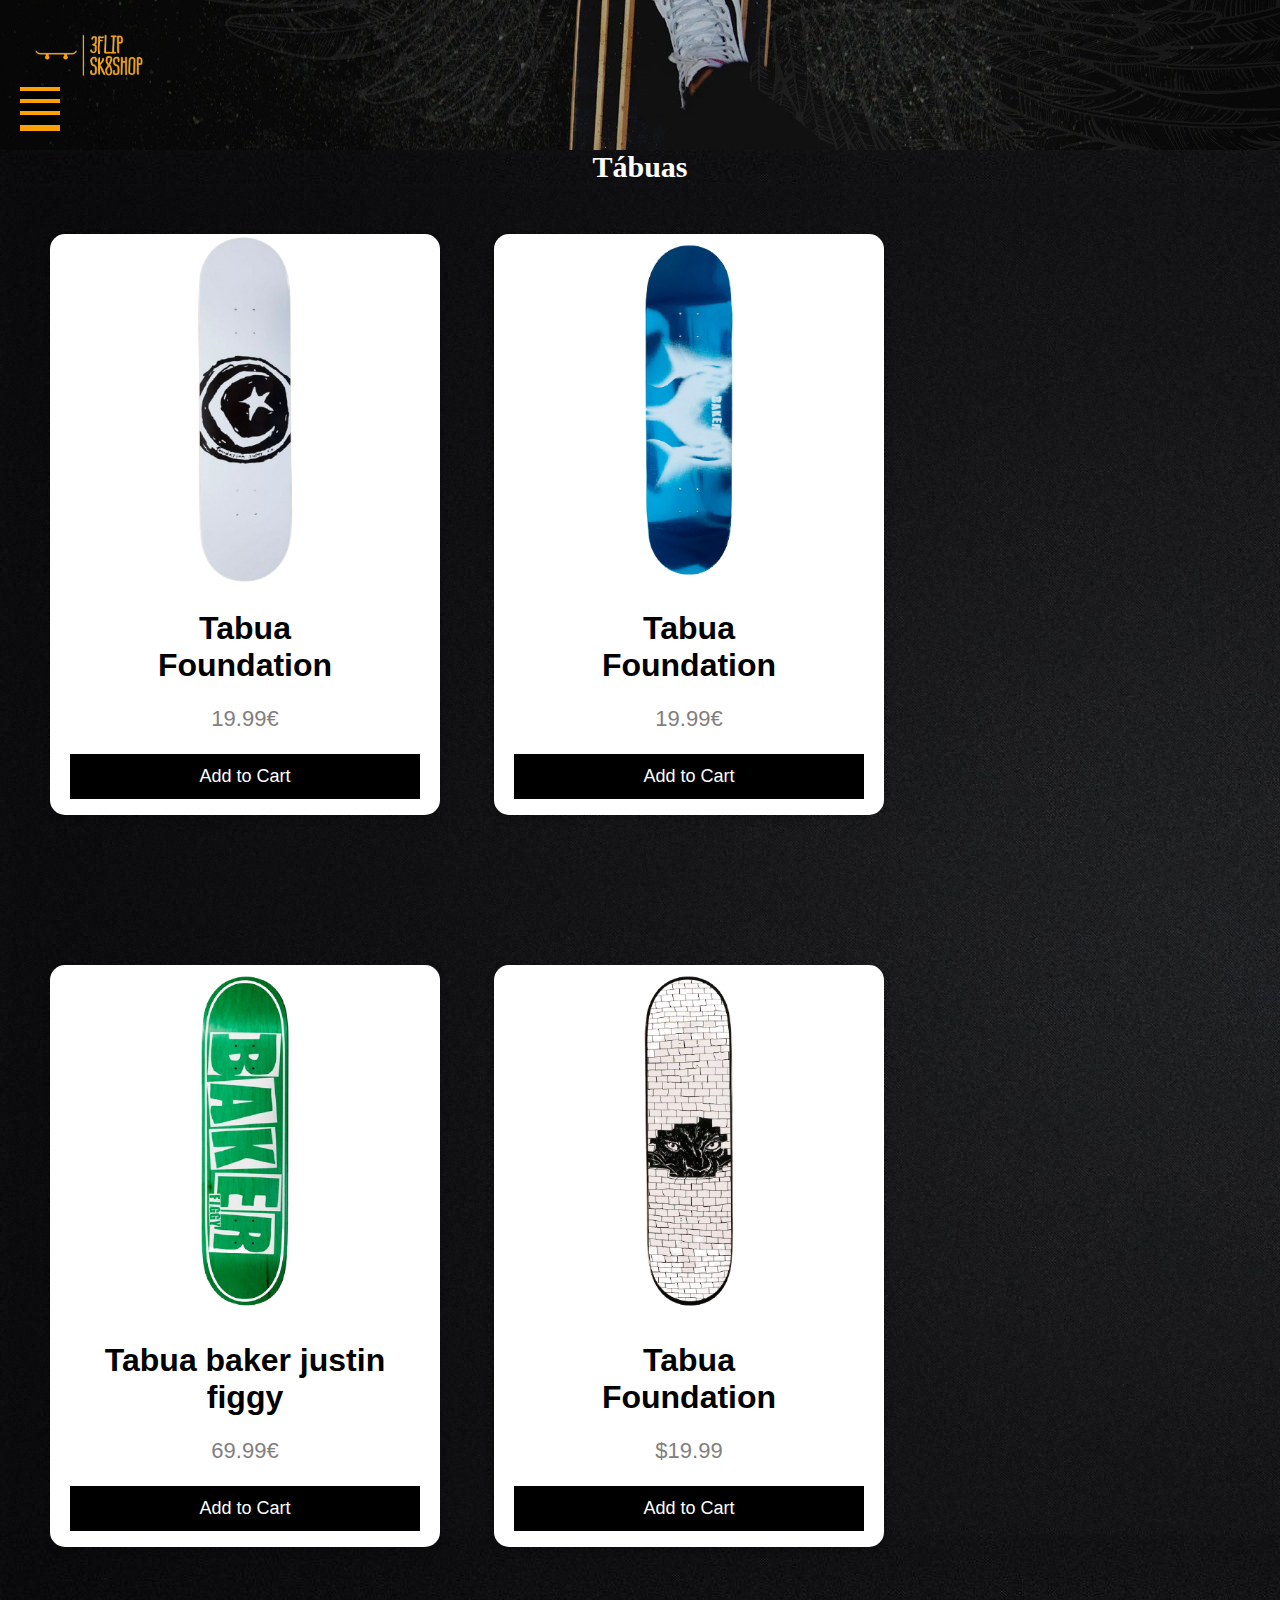
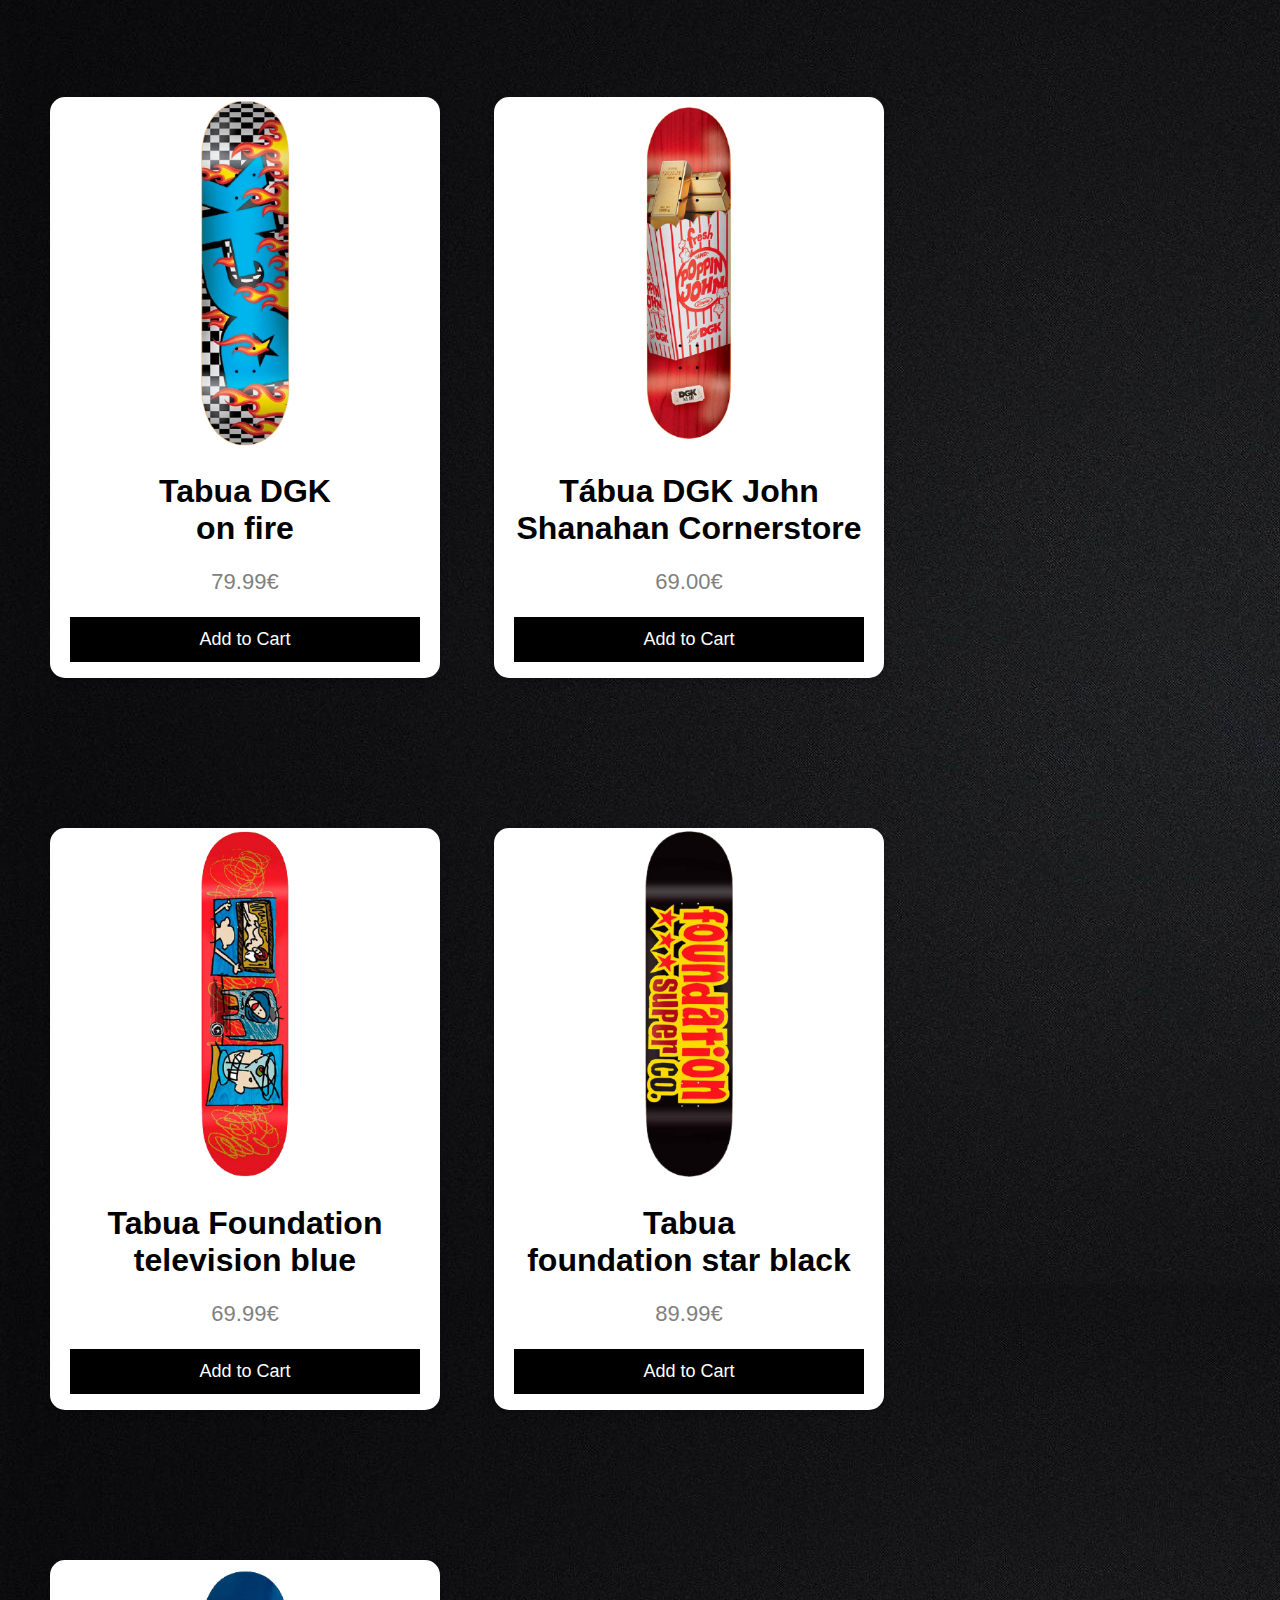
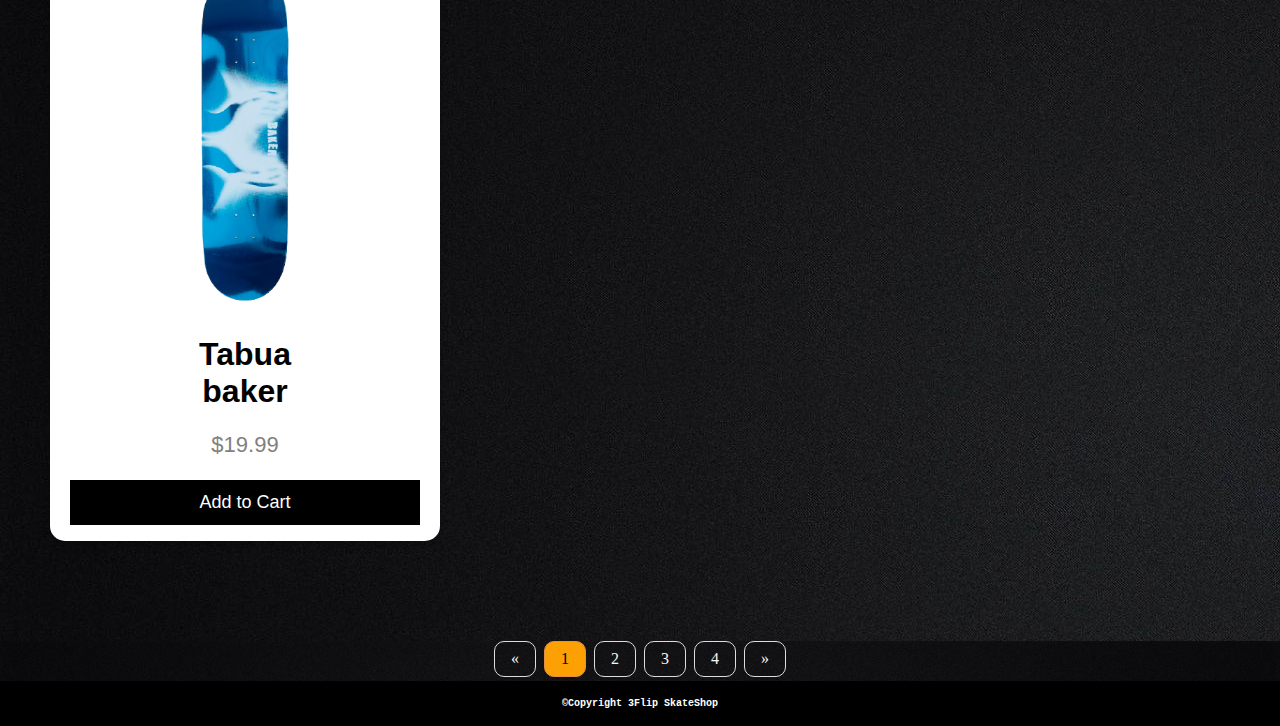
<file: tabuas.html>
<!DOCTYPE html>
<html lang="en">
<head>
    <meta charset="UTF-8">
    <link rel="icon" href="imgs/skatered.png">
    <meta http-equiv="X-UA-Compatible" content="IE=edge">
    <meta name="viewport" content="width=device-width, initial-scale=1.0">
    <link rel="stylesheet" href="tabuas.css">
    
    <title>Tabuas</title>
</head>
<header>
  
      

    <div class="bg-img">
        <div class="container">
          <div class="topnav">
            <img src="imgs/3flip1-removebg-preview__1_-removebg-preview.png">
            <div id="mySidenav" class="sidenav">
              <a href="javascript:void(0)" class="closebtn" onclick="closeNav()">&times;</a>
              <a href="index.html">Home</a>
              <a href="tabuas.html"><em>Tabuas</em></a>
              <a href="rolamentos.html">Rolamentos</a>
              <a href="lixas.html">Lixas</a>
              <a href="trucks.html">Trucks</a>
              
              <a href="galeria.html">Galeria</a>
            </div>

        </div> 
    
      <div class="hamburguer">
        <span onclick="openNav()"><svg viewBox="0 0 100 80" width="40" height="40">
          <rect width="100" height="20"></rect>
          <rect y="30" width="100" height="20"></rect>
          <rect y="60" width="100" height="25"></rect>
       
        </svg>
      </div>
 
 


  </div>
 </header>
<body>
  <h2>Tábuas</h2>
  <div class="compras">
  <div class="card">
    <img src="imgs/foudation.png" alt="Denim Jeans" style="width:100%">
    <h1>Tabua <br>Foundation</h1>
    <p class="price">19.99€</p>
    
    <p><button>Add to Cart</button></p>
  </div>
  <div class="card">
    <img src="imgs/tabua-baker-jacopo-carozzi.png" alt="Denim Jeans" style="width:100%">
    <h1>Tabua <br>Foundation</h1>
    <p class="price">19.99€</p>
   
    <p><button>Add to Cart</button></p>
  </div>
  <div class="card">
    <img src="imgs/tabua-baker-justin-figgy.png" alt="Denim Jeans" style="width:100%">
    <h1>Tabua baker justin figgy</h1>
    <p class="price">69.99€</p>
   
    <p><button>Add to Cart</button></p>
  </div>
  <div class="card">
    <img src="imgs/tabua-baker-kader-sylla-frenz-825-removebg-preview.png" alt="Denim Jeans" style="width:100%">
    <h1>Tabua <br>Foundation</h1>
    <p class="price">$19.99</p>
   
    <p><button>Add to Cart</button></p>
  </div>
  <div class="card">
    <img src="imgs/dgk-removebg-preview.png" alt="Denim Jeans" style="width:100%">
    <h1>Tabua DGK <br>on fire</h1>
    <p class="price">79.99€</p>
 
    <p><button>Add to Cart</button></p>
  </div>
  <div class="card">
    <img src="imgs/dgk2-removebg-preview.png" alt="Denim Jeans" style="width:100%">
    <h1>Tábua DGK John Shanahan Cornerstore</h1>
    <p class="price">69.00€</p>
    
    <p><button>Add to Cart</button></p>
  </div>
  <div class="card">
    <img src="imgs/tabua-foundation-television-blue-85-removebg-preview.png" alt="Denim Jeans" style="width:100%">
    <h1>Tabua Foundation television blue</h1>
    <p class="price">69.99€</p>
    
    <p><button>Add to Cart</button></p>
  </div>

  <div class="card">
    <img src="imgs/tabua-foundation-3-star-black-813-removebg-preview.png" alt="Denim Jeans" style="width:100%">
    <h1>Tabua <br>foundation star black</h1>
    <p class="price">89.99€</p>
  
    <p><button>Add to Cart</button></p>
  </div>

  <div class="card">
    <img src="imgs/tabua-baker-jacopo-carozzi.png" alt="Denim Jeans" style="width:100%">
    <h1>Tabua <br>baker</h1>
    <p class="price">$19.99</p>
   
    <p><button>Add to Cart</button></p>
  </div>





<div class="center">
  <div class="pagination">
    <a href="#">&laquo;</a>
    <a href="#"class="active">1</a>
    <a href="tabuas2.html" >2</a>
    <a href="#">3</a>
    <a href="#">4</a>
  
    <a href="tabuas2.html">&raquo;</a>
  </div>
  </div>

  <div class="footer">
    <footer>
      <h1>©Copyright 3Flip SkateShop</h1>
    </footer>

  </div>
  <script>
    function openNav() {
      document.getElementById("mySidenav").style.width = "250px";
      document.getElementById("main").style.marginLeft = "250px";
    }
    
    /* Set the width of the side navigation to 0 and the left margin of the page content to 0 */
    function closeNav() {
      document.getElementById("mySidenav").style.width = "0";
      document.getElementById("main").style.marginLeft = "0";
    }
  </script>
</body>
</html>
</file>
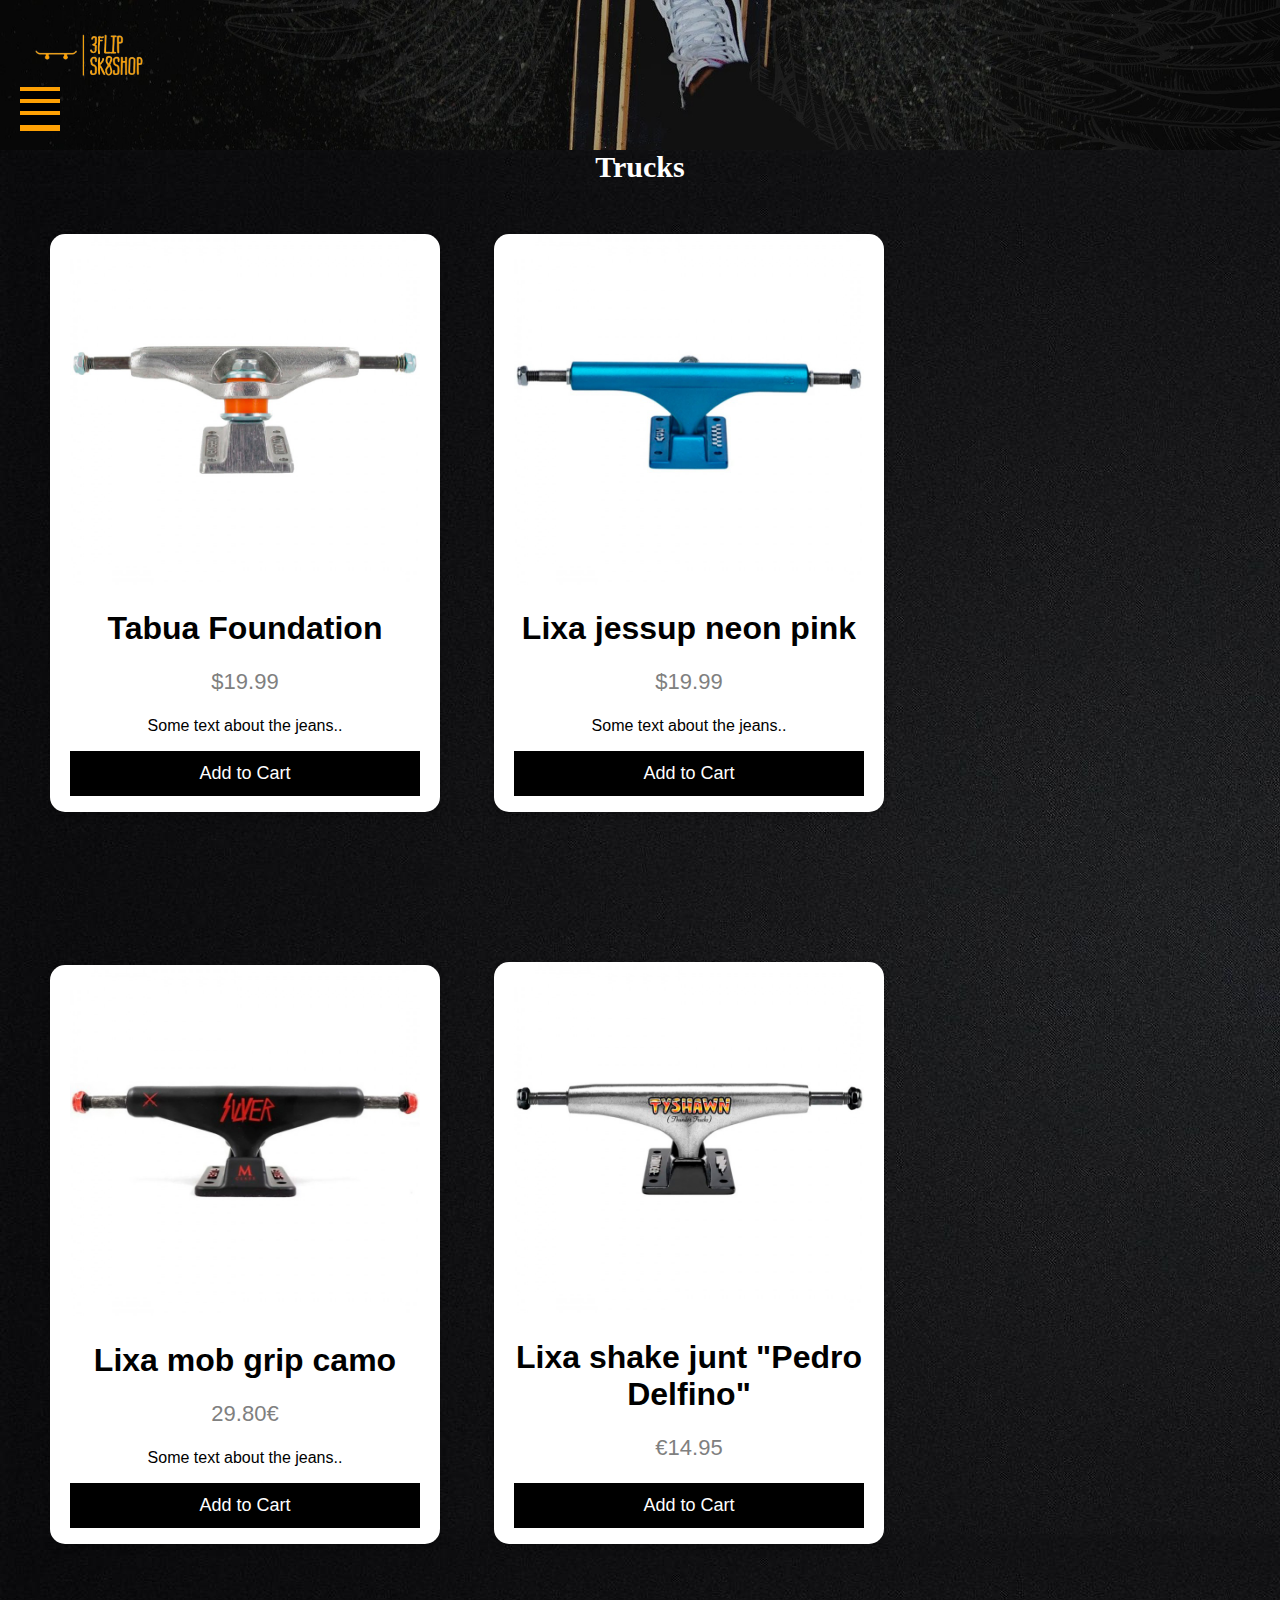
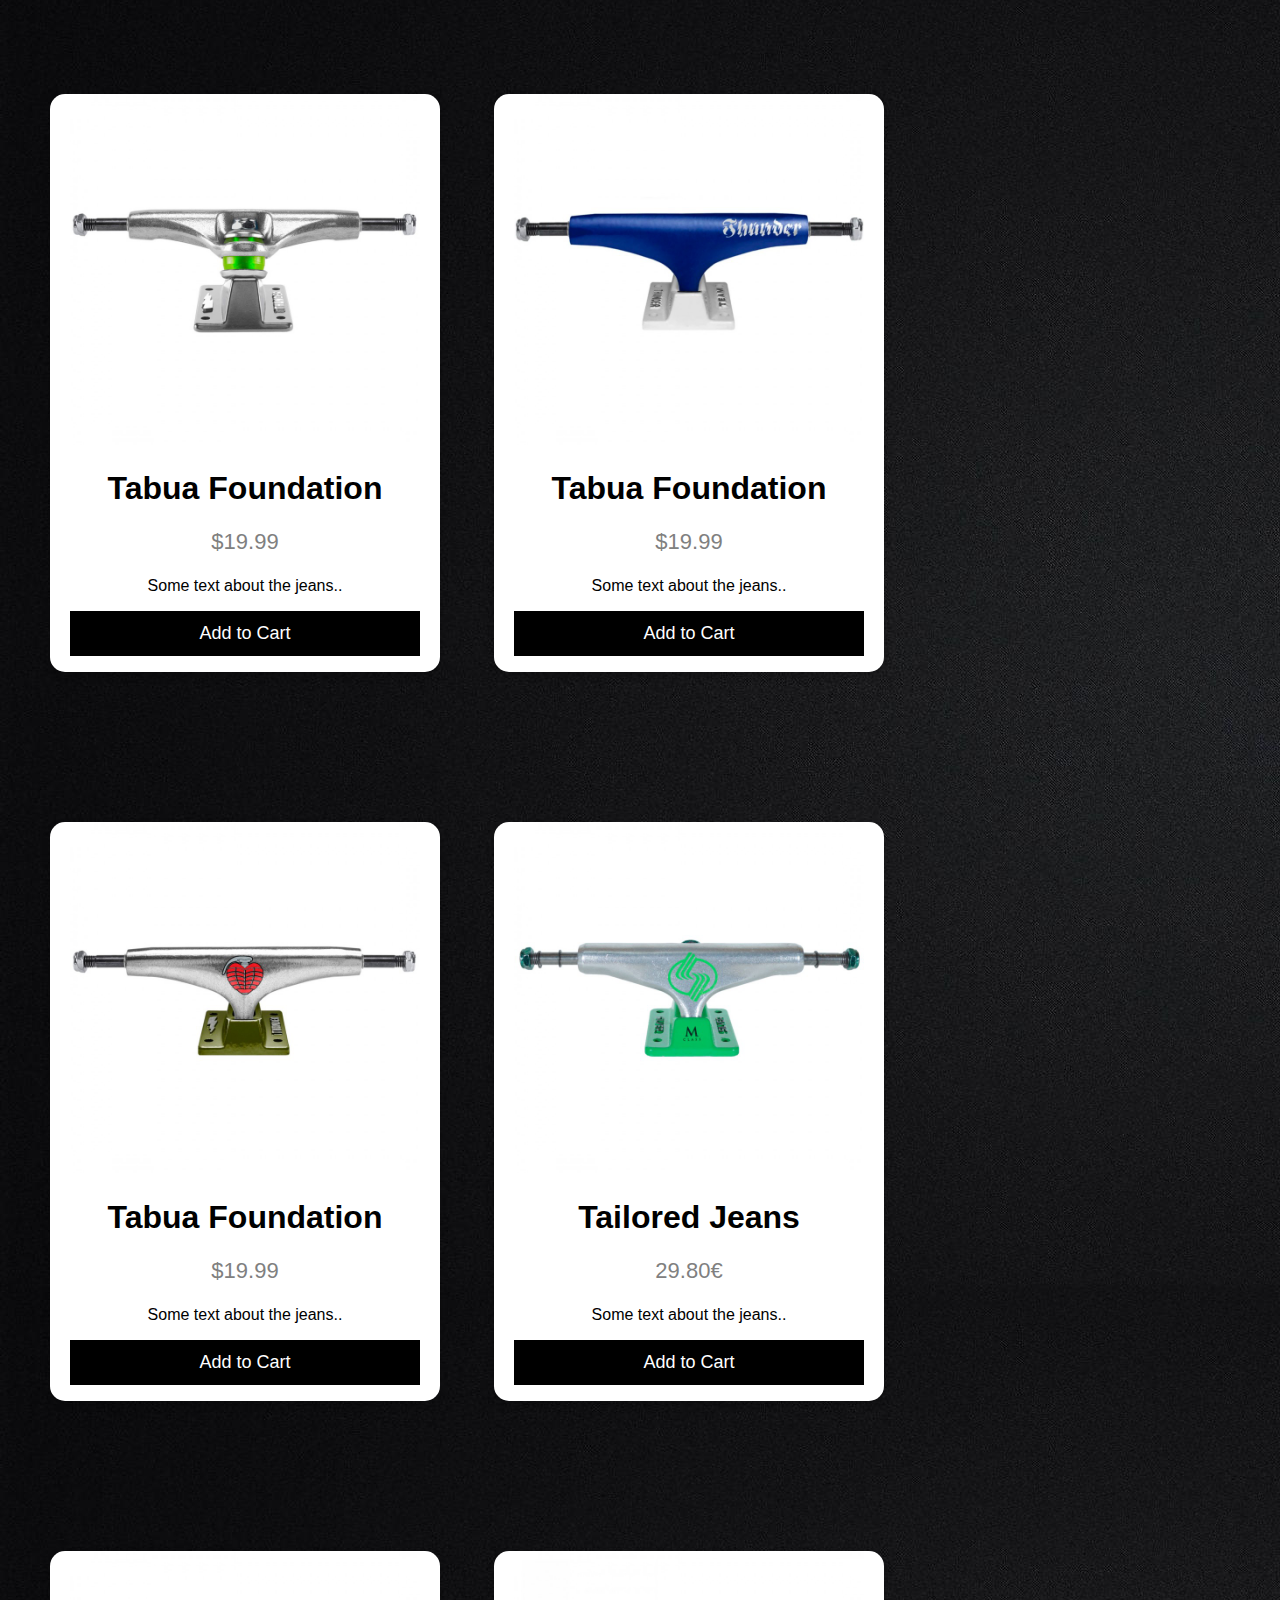
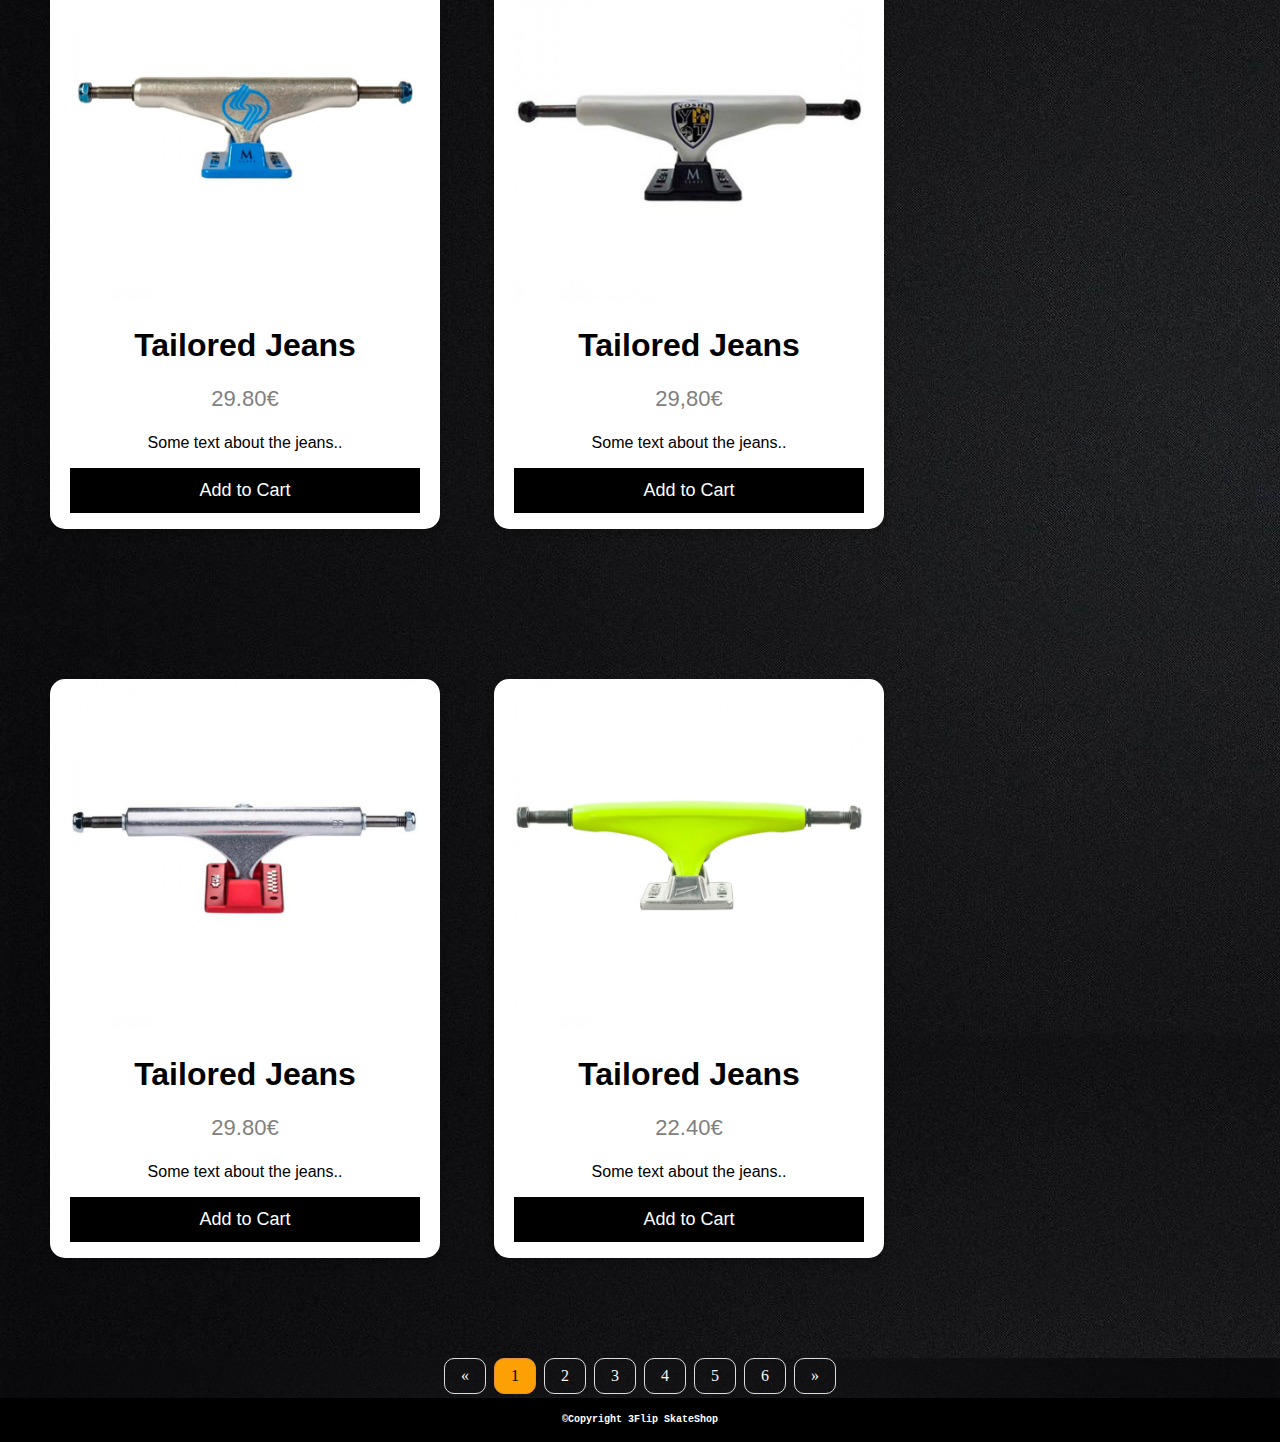
<file: trucks.html>
<!DOCTYPE html>
<html lang="en">
<head>
    <meta charset="UTF-8">
    <link rel="icon" href="imgs/skatered.png">
    <meta http-equiv="X-UA-Compatible" content="IE=edge">
    <meta name="viewport" content="width=device-width, initial-scale=1.0">
    <link rel="stylesheet" href="tabuas.css">
    
    <title>Trucks</title>
</head>
<header>
  
      
  <div class="bg-img">
    <div class="container">
      <div class="topnav">
        <img src="imgs/3flip1-removebg-preview__1_-removebg-preview.png">
        <div id="mySidenav" class="sidenav">
          <a href="javascript:void(0)" class="closebtn" onclick="closeNav()">&times;</a>
          <a href="index.html">Home</a>
          <a href="tabuas.html">Tabuas</a>
          <a href="rolamentos.html">Rolamentos</a>
          <a href="lixas.html">Lixas</a>
          <a href="trucks.html"><em>Trucks</em></a>
         
          <a href="galeria.html">Galeria</a>
        </div>

     
    </div>

    <div class="hamburguer">
      <span onclick="openNav()"><svg viewBox="0 0 100 80" width="40" height="40">
        <rect width="100" height="20"></rect>
        <rect y="30" width="100" height="20"></rect>
        <rect y="60" width="100" height="25"></rect>
     
      </svg>
    </div>
    
  </div>
 </header>
<body>
  <h2>Trucks</h2>
  <div class="compras">
  <div class="card">
    <img src="trucks/trucks-independent-hollow-standard-silver-139mm.jpg"style="width:100%">
    <h1>Tabua Foundation</h1>
    <p class="price">$19.99</p>
    <p>Some text about the jeans..</p>
    <p><button>Add to Cart</button></p>
  </div>
  <div class="card">
    <img src="trucks/trucks-ace-55-classic-sapphire-blue-6375.jpg" alt="Denim Jeans" style="width:100%">
    <h1>Lixa jessup neon pink </h1>
    <p class="price">$19.99</p>
    <p>Some text about the jeans..</p>
    <p><button>Add to Cart</button></p>
  </div>
  <div class="card">
    <img src="trucks/trucks-silver-slayer-hollow-m-class-825.jpg" alt="Denim Jeans" style="width:100%">
    <h1>Lixa mob grip camo </h1>
    <p class="price">29.80€</p>
    <p>Some text about the jeans..</p>
    <p><button>Add to Cart</button></p>
  </div>
  <div class="card">
    <img src="trucks/trucks-thunder-hollow-light-tyshawn-jones-so-good-hi-147mm.jpg" alt="Denim Jeans" style="width:100%">
    <h1>Lixa shake junt "Pedro Delfino"</h1>
    <p class="price">€14.95</p>
    <p></p>
    <p><button>Add to Cart</button></p>
  </div>
  <div class="card">
    <img src="trucks/trucks-thunder-light-polished-hi-149mm.jpg" alt="Denim Jeans" style="width:100%">
    <h1>Tabua Foundation</h1>
    <p class="price">$19.99</p>
    <p>Some text about the jeans..</p>
    <p><button>Add to Cart</button></p>
  </div>
  <div class="card">
    <img src="trucks/trucks-thunder-team-aftershock-blue-white-148mm.jpg" alt="Denim Jeans" style="width:100%">
    <h1>Tabua Foundation</h1>
    <p class="price">$19.99</p>
    <p>Some text about the jeans..</p>
    <p><button>Add to Cart</button></p>
  </div>
  <div class="card">
    <img src="trucks/trucks-thunder-team-hollow-og-grenade-polished-army-hi-149mm.jpg" alt="Denim Jeans" style="width:100%">
    <h1>Tabua Foundation</h1>
    <p class="price">$19.99</p>
    <p>Some text about the jeans..</p>
    <p><button>Add to Cart</button></p>
  </div>

  <div class="card">
    <img src="trucks/trucks-silver-hollow-m-class-polished-green-80.jpg" alt="Denim Jeans" style="width:100%">
    <h1>Tailored Jeans</h1>
    <p class="price">29.80€</p>
    <p>Some text about the jeans..</p>
    <p><button>Add to Cart</button></p>
  </div>

  <div class="card">
    <img src="trucks/trucks-silver-hollow-m-class-polished-blue-80.jpg" alt="Denim Jeans" style="width:100%">
    <h1>Tailored Jeans</h1>
    <p class="price">29.80€</p>
    <p>Some text about the jeans..</p>
    <p><button>Add to Cart</button></p>
  </div>

  <div class="card">
    <img src="trucks/trucks-silver-yoshi-tanenbaum-hollow-m-class-80.jpg" alt="Denim Jeans" style="width:100%">
    <h1>Tailored Jeans</h1>
    <p class="price">29,80€</p>
    <p>Some text about the jeans..</p>
    <p><button>Add to Cart</button></p>
  </div>
  
  <div class="card">
    <img src="trucks/trucks-ace-55-classic-polished-red-6375.jpg" style="width:100%">
    <h1>Tailored Jeans</h1>
    <p class="price">29.80€</p>
    <p>Some text about the jeans..</p>
    <p><button>Add to Cart</button></p>
  </div>
  
  <div class="card">
    <img src="trucks/trucks-tensor-alloys-yellow-raw-525.jpg" alt="Denim Jeans" style="width:100%">
    <h1>Tailored Jeans</h1>
    <p class="price">22.40€</p>
    <p>Some text about the jeans..</p>
    <p><button>Add to Cart</button></p>
  </div>




</div>

<div class="center">
<div class="pagination">
  <a href="#">&laquo;</a>
  <a href="#"class="active">1</a>
  <a href="" >2</a>
  <a href="#">3</a>
  <a href="#">4</a>
  <a href="#">5</a>
  <a href="#">6</a>
  <a href="">&raquo;</a>
</div>
</div>

<div class="footer">
  <footer>
    <h1>©Copyright 3Flip SkateShop</h1>
  </footer>

</div>

<script>
  function openNav() {
    document.getElementById("mySidenav").style.width = "250px";
    document.getElementById("main").style.marginLeft = "250px";
  }
  
  /* Set the width of the side navigation to 0 and the left margin of the page content to 0 */
  function closeNav() {
    document.getElementById("mySidenav").style.width = "0";
    document.getElementById("main").style.marginLeft = "0";
  }
</script>
</body>
</html>
</file>
<file: galeria.css>
body{
    margin: 0;
}
em{
  color: white;
 font-style: normal;
}
.bg-img {
    /* The image used */
    
    background-image: url("imgs/idk.jpg");
    min-height: 250px;
    background-position: center;
    background-repeat: no-repeat;
    background-size: cover;
    position: relative;
  }
  .container {
    position: absolute;
    margin: 20px;
    width: auto;
    
  }
  .topnav {
    overflow: hidden;
  }
  /* Navbar links */
  .topnav a {
    font-family: cursive;

    color: #fda004;
    text-align: center;
    padding-left: 15px;
    float: left;
    margin-top: 15px;
    margin-right: 10px;
    text-decoration: none;
    font-size: 20px;
  }
  .barra a{
    margin-left: 60px;
  }

  
  .topnav a:hover {
    color: orangered;
  }
.topnav img{
  float: left;
  margin-right: 100px;
  width: 150px;
} 







.row {
    background-image: url("imgs/background.jpg");
    display: flex;
    flex-wrap: wrap;
    padding: 0 4px;
  }
  
  /* Create four equal columns that sits next to each other */
  .column {
   
    flex: 25%;
    max-width: 55%;
    padding: 0 5px;
  }
  
  .column img {
    margin-top: 8px;
    vertical-align: middle;
    width: 100%;
  }
  
  /* Responsive layout - makes a two column-layout instead of four columns */
  @media screen and (max-width: 800px) {
    .column {
      flex: 50%;
      max-width: 50%;
    }
  }
  
  /* Responsive layout - makes the two columns stack on top of each other instead of next to each other */
  @media screen and (max-width: 600px) {
    .column {
      flex: 100%;
      max-width: 100%;
    }
  }
  .sidenav {
    height: 100%; /* 100% Full-height */
    width: 0; /* 0 width - change this with JavaScript */
    position: fixed; /* Stay in place */
    z-index: 1; /* Stay on top */
    top: 0; /* Stay at the top */
    left: 0;
    background-color: #111; /* Black*/
    overflow-x: hidden; /* Disable horizontal scroll */
    padding-top: 60px; /* Place content 60px from the top */
    transition: 0.5s; /* 0.5 second transition effect to slide in the sidenav */
  }
  
  /* The navigation menu links */
  .sidenav a {
    padding: 8px 20px 4px 32px;
    text-decoration: none;
    font-size: 25px;
    color: #818181;
    display: block;
    transition: 0.3s;
  }
  
  /* When you mouse over the navigation links, change their color */
  .sidenav a:hover {
    color: #f1f1f1;
  }
  
  /* Position and style the close button (top right corner) */
  .sidenav .closebtn {
    position: absolute;
    top: 0;
    right: 25px;
    font-size: 36px;
    margin-left: 50px;
  }
  
  /* Style page content - use this if you want to push the page content to the right when you open the side navigation */
  #main {
    transition: margin-left .5s;
    padding: 20px;
  }
  
  /* On smaller screens, where height is less than 450px, change the style of the sidenav (less padding and a smaller font size) */
  @media screen and (max-height: 450px) {
    .sidenav {padding-top: 15px;}
    .sidenav a {font-size: 18px;}
  }
 

.hamburguer{
cursor: pointer;
float: left;
margin-right: 30px;
background: #fda004;
}
.topnav em{
color: #fda004;
}

  
footer{
  background-color: black;
  padding-top: 10px;
  padding-bottom: 10px;
      
    }
    footer h1{
      text-align: center;
      font-family: monospace;
      font-size: 10px;
      color: white;
    }
</file>
<file: tabuas.css>
body{
    margin: 0;

}
.bg-img {
    /* The image used */
    
    background-image: url("imgs/idk.jpg");
    min-height: 150px;
    background-position: center;
    background-repeat: no-repeat;
    background-size: cover;
    position: relative;
  }
  h2{
    color: white;
    font-size: 30px;
    text-align: center;
    margin: 0;
    background-image: url("imgs/background.jpg");
  }
  .container {
    position: absolute;
    margin: 20px;
    width: auto;
    
  }
  .topnav {
    overflow: hidden;
  }
  /* Navbar links */
  .topnav a {
    font-family: cursive;

    color: #fda004;
    text-align: center;
    padding-left: 15px;
    float: left;
    margin-top: 15px;
    margin-right: 10px;
    text-decoration: none;
    font-size: 20px;
  }
  .barra a{
    margin-left: 60px;
  }

  
  .topnav a:hover {
    color: orangered;
  }
.topnav img{
  float: left;
  margin-right: 100px;
  width: 150px;
} 
em{
    font-style: normal;
    font-family: cursive;
    color:aliceblue;
}
.titulo{
float: right;
  color: white;

}
.tit{
  
  color: #f1f1f1;
  margin-left: 200px;
  text-align: center;}




.card {
  border-radius: 15px;
 display: inline-block;
  background-color: rgb(255, 255, 255);
  box-shadow: 0 4px 8px 0 rgba(0, 0, 0, 0.2);
  max-width: 350px;
  margin: auto;
  text-align: center;
  font-family: arial;
  margin-top: 50px;
  margin-left: 50px;
  padding-left: 20px;
  padding-right: 20px;
  margin-bottom: 100px;
}

.price {
  color: grey;
  font-size: 22px;
}
.card img{
  margin-top: 1px;
}

.card button {
  border: none;
  outline: 0;
  padding: 12px;
  color: white;
  background-color: #000;
  text-align: center;
  cursor: pointer;
  width: 100%;
  font-size: 18px;
}

.card button:hover {
  opacity: 0.7;
}

.compras{
  background-image: url("imgs/background.jpg");
}


.center {
  background-image: url("imgs/background.jpg");
  background-size: cover;
  text-align: center;
}

.pagination {

  display: inline-block;
}

.pagination a {
  color: rgb(247, 247, 247);
  float: left;
  padding: 8px 16px;
  text-decoration: none;
  border-radius: 10px;
  transition: background-color .3s;
  border: 1px solid #ddd;
  margin: 0 4px;
}

.pagination a.active {
  background-color: #fda004;
  color: black;
  border: 1px solid #e29044;;
}

.pagination a:hover:not(.active) {background-color: #ddd;}


footer{
  background-color: black;
  padding-top: 10px;
  padding-bottom: 10px;
      
    }
    footer h1{
      text-align: center;
      font-family: monospace;
      font-size: 10px;
      color: white;
    }
    .sidenav {
      height: 100%; /* 100% Full-height */
      width: 0; /* 0 width - change this with JavaScript */
      position: fixed; /* Stay in place */
      z-index: 1; /* Stay on top */
      top: 0; /* Stay at the top */
      left: 0;
      background-color: #111; /* Black*/
      overflow-x: hidden; /* Disable horizontal scroll */
      padding-top: 60px; /* Place content 60px from the top */
      transition: 0.5s; /* 0.5 second transition effect to slide in the sidenav */
    }
    
    /* The navigation menu links */
    .sidenav a {
      padding: 8px 20px 4px 32px;
      text-decoration: none;
      font-size: 25px;
      color: #818181;
      display: block;
      transition: 0.3s;
    }
    
    /* When you mouse over the navigation links, change their color */
    .sidenav a:hover {
      color: #f1f1f1;
    }
    
    /* Position and style the close button (top right corner) */
    .sidenav .closebtn {
      position: absolute;
      top: 0;
      right: 25px;
      font-size: 36px;
      margin-left: 50px;
    }
    
    /* Style page content - use this if you want to push the page content to the right when you open the side navigation */
    #main {
      transition: margin-left .5s;
      padding: 20px;
    }
    
    /* On smaller screens, where height is less than 450px, change the style of the sidenav (less padding and a smaller font size) */
    @media screen and (max-height: 450px) {
      .sidenav {padding-top: 15px;}
      .sidenav a {font-size: 18px;}
    }
   

.hamburguer{
  cursor: pointer;
 float: left;
 margin-right: 30px;
 background: #fda004;
}
.topnav em{
  color: #fda004;
}
</file>
<file: login.css>
body {
    background-image: linear-gradient(135deg, #eeaa43 10%, #131316 100%);
    background-size: cover;
    background-repeat: no-repeat;
    background-attachment: fixed;
    font-family: "Open Sans", sans-serif;
    color: #333333;
  }
  
  .box-form {
    margin: 0 auto;
    width: 80%;
    background: #FFFFFF;
    border-radius: 10px;
    overflow: hidden;
    display: flex;
    flex: 1 1 100%;
    align-items: stretch;
    justify-content: space-between;
    box-shadow: 0 0 20px 6px #00000085;
  }
  @media (max-width: 980px) {
    .box-form {
      flex-flow: wrap;
      text-align: center;
      align-content: center;
      align-items: center;
    }
  }
  .box-form div {
    height: auto;
  }
  .box-form .left {
    color: #FFFFFF;
    background-size: cover;
    background-repeat: no-repeat;
 background-image: url("imgs/background.jpg");
    overflow: hidden;
  }
  .box-form .left .overlay {
    padding: 30px;
    width: 100%;
    height: 100%;
background-image: url("imgs/bricks.jfif");
    background-repeat: no-repeat;
    background-size: cover;
    box-sizing: border-box;
  }
  .box-form .left .overlay h1 {
    font-size: 110px;
    line-height: 1;
    font-weight: 900;
    margin-top: 40px;
    margin-bottom: 20px;
  }
  em{
      color: orange;
      font-style: normal;
  }
  .box-form .left .overlay span p {
    margin-top: 30px;
    font-weight: 900;
  }


  .box-form .right {
    padding: 40px;
    overflow: hidden;
  }
  @media (max-width: 980px) {
    .box-form .right {
      width: 100%;
    }
  }
  .box-form .right h5 {
    font-size: 60px;
    line-height: 0;
  }
  .box-form .right p {
    font-size: 14px;
    color: #B0B3B9;
  }
  .box-form .right .inputs {
    overflow: hidden;
  }
  .box-form .right input {
    width: 100%;
    padding: 10px;
    margin-top: 25px;
    font-size: 16px;
    border: none;
    outline: none;
    border-bottom: 2px solid #B0B3B9;
  }
 
  .box-form .right button {
    
    float: right;
    color: white;
    font-size: 16px;
    padding: 12px 105px;
    border-radius: 10px;
    display: inline-block;
    border: 0;
    outline: 0;
    box-shadow: 0px 4px 20px 0px orange;
    background-image: linear-gradient(to right, #F09819 0%, #EDDE5D  51%, #F09819  100%);
    
  }
  .box-form .right button:hover{
    background-position: right center; /* change the direction of the change here */
    color: #fff;
    text-decoration: none;
    cursor: pointer;

    cursor:pointer;
  }
  button{
      margin: 10px;
      padding: 15px 10px;
      text-align: center;
      text-transform: uppercase;
      transition: 0.5s;
      background-size: 200% auto;
      color: white;            
      box-shadow: 0 0 20px #eee;
      border-radius: 10px;
      display: block;
    }
  
 
  label {
    display: block;
    position: relative;
    margin-left: 30px;
  }
  
  label::before {
    content: ' \f00c';
    position: absolute;
    font-family: FontAwesome;
    background: transparent;
    border: 3px solid orange;
    border-radius: 4px;
    color: transparent;
    left: -30px;
    transition: all 0.2s linear;
    
  }
  
  label:hover::before {
    font-family: FontAwesome;
    content: ' \f00c';
    color: #fff;
    cursor: pointer;
    background: orange;
  }
  
  label:hover::before .text-checkbox {
    background: orange;
  }
  
  label span.text-checkbox {
    display: inline-block;
    height: auto;
    position: relative;
    cursor: pointer;
    transition: all 0.2s linear;
  }
  
  label input[type="checkbox"] {
    display: none;
  }
</file>
